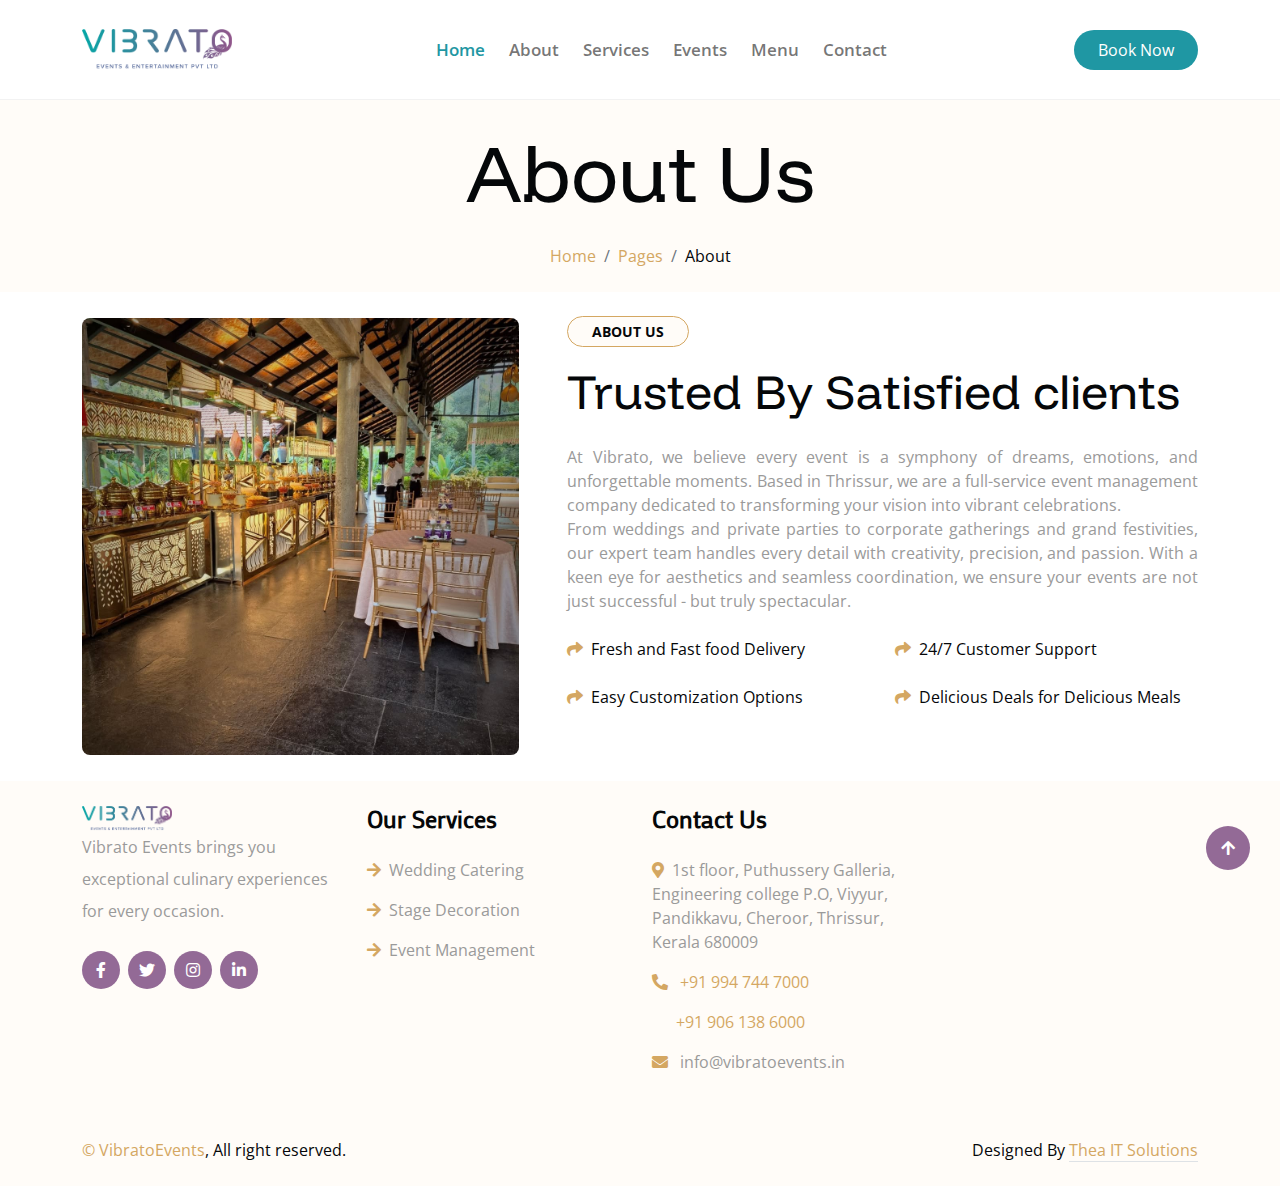
<file: about.html>
<!DOCTYPE html>
<html lang="en">

    <head>
        <meta charset="utf-8">
        <title>Vibrato Events</title>
        <meta content="width=device-width, initial-scale=1.0" name="viewport">
        <meta content="" name="keywords">
        <meta content="" name="description">

        <!-- Google Web Fonts -->
        <link rel="preconnect" href="https://fonts.googleapis.com">
        <link rel="preconnect" href="https://fonts.gstatic.com" crossorigin>
        <link href="https://fonts.googleapis.com/css2?family=Open+Sans:wght@400;600&family=Playball&display=swap" rel="stylesheet">

        <!-- Icon Font Stylesheet -->
        <link rel="stylesheet" href="https://use.fontawesome.com/releases/v5.15.4/css/all.css"/>
        <link href="https://cdn.jsdelivr.net/npm/bootstrap-icons@1.4.1/font/bootstrap-icons.css" rel="stylesheet">

        <!-- Libraries Stylesheet -->
        <link href="lib/animate/animate.min.css" rel="stylesheet">
        <link href="lib/lightbox/css/lightbox.min.css" rel="stylesheet">
        <link href="lib/owlcarousel/owl.carousel.min.css" rel="stylesheet">

        <!-- Customized Bootstrap Stylesheet -->
        <link href="css/bootstrap.min.css" rel="stylesheet">

        <!-- Template Stylesheet -->
        <link href="css/style.css" rel="stylesheet">
         <!-- 
    - favicon
  -->
  <link rel="shortcut icon" href="/img/32 x 23.png" type="image/svg+xml">
    </head>

    <body>

       <!-- Spinner Start -->
    <div
      id="spinner"
      class="show w-100 vh-100 bg-white position-fixed translate-middle top-50 start-50 d-flex align-items-center justify-content-center"
    >
      <div class="spinner-grow text-primary" role="status"></div>
    </div>
    <!-- Spinner End -->

    <!-- Navbar start -->
    <div class="container-fluid nav-bar">
      <div class="container">
        <nav class="navbar navbar-light navbar-expand-lg py-4">
          <a href="index.html" class="navbar-brand">
           <img src="/img/178 x 61_a.png" alt="logo" width="90">
          </a>
          <button
            class="navbar-toggler py-2 px-3"
            type="button"
            data-bs-toggle="collapse"
            data-bs-target="#navbarCollapse"
          >
            <span class="fa fa-bars text-primary"></span>
          </button>
          <div class="collapse navbar-collapse" id="navbarCollapse">
            <div class="navbar-nav mx-auto">
              <a href="index.html" class="nav-item nav-link active">Home</a>
              <a href="about.html" class="nav-item nav-link">About</a>
              <a href="service.html" class="nav-item nav-link">Services</a>
              <a href="event.html" class="nav-item nav-link">Events</a>
              <a href="menu.html" class="nav-item nav-link">Menu</a>
              <a href="contact.html" class="nav-item nav-link">Contact</a>
            </div>
         <a href="https://api.whatsapp.com/send?phone=919947447000&text=Enquiry"
              class="btns btn-primary py-2 px-4 d-none d-xl-inline-block rounded-pill"
              >Book Now</a
            >
          </div>
        </nav>
      </div>
    </div>
    <!-- Navbar End -->


        <!-- Hero Start -->
        <div class="container-fluid bg-light py-4 mt-0">
            <div class="container text-center animated bounceInDown">
                <h1 class="display-1 mb-4">About Us</h1>
                <ol class="breadcrumb justify-content-center mb-0 animated bounceInDown">
                    <li class="breadcrumb-item"><a href="#">Home</a></li>
                    <li class="breadcrumb-item"><a href="#">Pages</a></li>
                    <li class="breadcrumb-item text-dark" aria-current="page">About</li>
                </ol>
            </div>
        </div>
        <!-- Hero End -->


        <!-- About Satrt -->
        <div class="container-fluid py-4">
            <div class="container">
                <div class="row g-5 align-items-center">
                    <div class="col-lg-5 wow bounceInUp" data-wow-delay="0.1s">
                        <img src="/img/about_p1.jpg" class="img-fluid rounded" alt="">
                    </div>
                    <div class="col-lg-7 wow bounceInUp" data-wow-delay="0.3s">
                        <small class="d-inline-block fw-bold text-dark text-uppercase bg-light border border-primary rounded-pill px-4 py-1 mb-3">About Us</small>
                        <h1 class="display-5 mb-4">Trusted By Satisfied clients</h1>
                        <p class="mb-4" style="text-align: justify;">At Vibrato, we believe every event is a symphony of dreams, emotions, and unforgettable moments. Based in Thrissur, we are a full-service event management company dedicated to transforming your vision into vibrant celebrations. <br>
From weddings and private parties to corporate gatherings and grand festivities, our expert team handles every detail with creativity, precision, and passion. With a keen eye for aesthetics and seamless coordination, we ensure your events are not just successful - but truly spectacular.</p>
                        <div class="row g-4 text-dark mb-5">
                            <div class="col-sm-6">
                                <i class="fas fa-share text-primary me-2"></i>Fresh and Fast food Delivery
                            </div>
                            <div class="col-sm-6">
                                <i class="fas fa-share text-primary me-2"></i>24/7 Customer Support
                            </div>
                            <div class="col-sm-6">
                                <i class="fas fa-share text-primary me-2"></i>Easy Customization Options
                            </div>
                            <div class="col-sm-6">
                                <i class="fas fa-share text-primary me-2"></i>Delicious Deals for Delicious Meals
                            </div>
                        </div>
                    </div>
                </div>
            </div>
        </div>
        <!-- About End -->


        <!-- Fact Start-->
        <!-- <div class="container-fluid faqt py-6">
            <div class="container">
                <div class="row g-4 align-items-center">
                    <div class="col-lg-7">
                       <div class="row g-4">
                            <div class="col-sm-4 wow bounceInUp" data-wow-delay="0.3s">
                                <div class="faqt-item bg-primary rounded p-4 text-center">
                                    <i class="fas fa-users fa-4x mb-4 text-white"></i>
                                    <h1 class="display-4 fw-bold" data-toggle="counter-up">10</h1>
                                    <p class="text-dark text-uppercase fw-bold mb-0">Happy Customers</p>
                                </div>
                            </div>
                            <div class="col-sm-4 wow bounceInUp" data-wow-delay="0.7s">
                                <div class="faqt-item bg-primary rounded p-4 text-center">
                                    <i class="fas fa-check fa-4x mb-4 text-white"></i>
                                    <h1 class="display-4 fw-bold" data-toggle="counter-up">10</h1>
                                    <p class="text-dark text-uppercase fw-bold mb-0">Events Complete</p>
                                </div>
                            </div>
                        </div>
                    </div>
                    <div class="col-lg-5 wow bounceInUp" data-wow-delay="0.1s">
                        <video class="video" src="/img/vid.mp4" autoplay loop muted></video>
                    </div>
                </div>
            </div>
        </div> -->
        <!-- Fact End -->

       <!-- Footer Start -->
    <div
      class="container-fluid footer py-4 mb-0 bg-light wow bounceInUp"
      data-wow-delay="0.1s"
    >
      <div class="container">
        <div class="row">
          <div class="col-lg-3 col-md-6">
            <div class="footer-item">
              <img
                src="/img/178 x 61_a.png"
                alt="logo"
                width="90"
              />
              <p class="lh-lg mb-4">
                Vibrato Events brings you exceptional culinary experiences
                for every occasion.
              </p>
              <div class="footer-icon d-flex">
                <a
                  class="btn btn-primary btn-sm-square me-2 rounded-circle"
                  href="https://www.facebook.com/p/Vibrato-Events-100075687623543/"
                  ><i class="fab fa-facebook-f"></i
                ></a>
                <a
                  class="btn btn-primary btn-sm-square me-2 rounded-circle"
                  href=""
                  ><i class="fab fa-twitter"></i
                ></a>
                <a
                  href="https://www.instagram.com/Vibrato_Events_/"
                  class="btn btn-primary btn-sm-square me-2 rounded-circle"
                  ><i class="fab fa-instagram"></i
                ></a>
                <a href="#" class="btn btn-primary btn-sm-square rounded-circle"
                  ><i class="fab fa-linkedin-in"></i
                ></a>
              </div>
            </div>
          </div>
          <div class="col-lg-3 col-md-6">
            <div class="footer-item">
              <h4 class="mb-4">Our Services</h4>
              <div class="d-flex flex-column align-items-start">
                <a class="text-body mb-3" href="#events"
                  ><i class="fa fa-arrow-right text-primary me-2"></i>Wedding
                  Catering</a
                >
                <a class="text-body mb-3" href="#events"
                  ><i class="fa fa-arrow-right text-primary me-2"></i>Stage
                  Decoration</a
                >
                <a class="text-body mb-3" href="#events"
                  ><i class="fa fa-arrow-right text-primary me-2"></i>Event
                  Management</a
                >
              </div>
            </div>
          </div>
          <div class="col-lg-3 col-md-6">
            <div class="footer-item">
              <h4 class="mb-4">Contact Us</h4>
              <div class="d-flex flex-column align-items-start">
                <p>
                  <i class="fa fa-map-marker-alt text-primary me-2"></i>1st floor, Puthussery Galleria, Engineering college P.O, Viyyur, Pandikkavu, Cheroor, Thrissur, Kerala 680009
                </p>
                <a href="tel:+919947447000">
                  <p>
                    <i class="fa fa-phone-alt text-primary me-2"></i> +91 994 744 7000
                  </p>
                </a>
                <a href="tel:+919061386000"
                  ><p class="ms-4">+91 906 138 6000</p></a
                >
                <p>
                  <i class="fas fa-envelope text-primary me-2"></i>
                  info@vibratoevents.in
                </p>
              </div>
            </div>
          </div>
        </div>
      </div>
    </div>
    <!-- Footer End -->

    <!-- Copyright Start -->
    <div class="container-fluid copyright bg-light py-4">
      <div class="container">
        <div class="row">
          <div class="col-md-6 text-center text-md-start mb-3 mb-md-0">
            <span class="text-dark"
              ><a href="#">© VibratoEvents</a>, All right reserved.</span
            >
          </div>
          <div class="col-md-6 my-auto text-center text-md-end text-dark">
            Designed By
            <a class="border-bottom" href="https://theaitsolutions.net"
              >Thea IT Solutions</a
            >
          </div>
        </div>
      </div>
    </div>
    <!-- Copyright End -->


        <!-- Back to Top -->
        <a href="#" class="btn btn-md-square btn-primary rounded-circle back-to-top"><i class="fa fa-arrow-up"></i></a>   

        
        <!-- JavaScript Libraries -->
        <script src="https://ajax.googleapis.com/ajax/libs/jquery/1.12.4/jquery.min.js"></script>
        <script src="https://cdn.jsdelivr.net/npm/bootstrap@5.0.0/dist/js/bootstrap.bundle.min.js"></script>
        <script src="lib/wow/wow.min.js"></script>
        <script src="lib/easing/easing.min.js"></script>
        <script src="lib/waypoints/waypoints.min.js"></script>
        <script src="lib/counterup/counterup.min.js"></script>
        <script src="lib/lightbox/js/lightbox.min.js"></script>
        <script src="lib/owlcarousel/owl.carousel.min.js"></script>

        <!-- Template Javascript -->
        <script src="js/main.js"></script>
    </body>
</html>
</file>
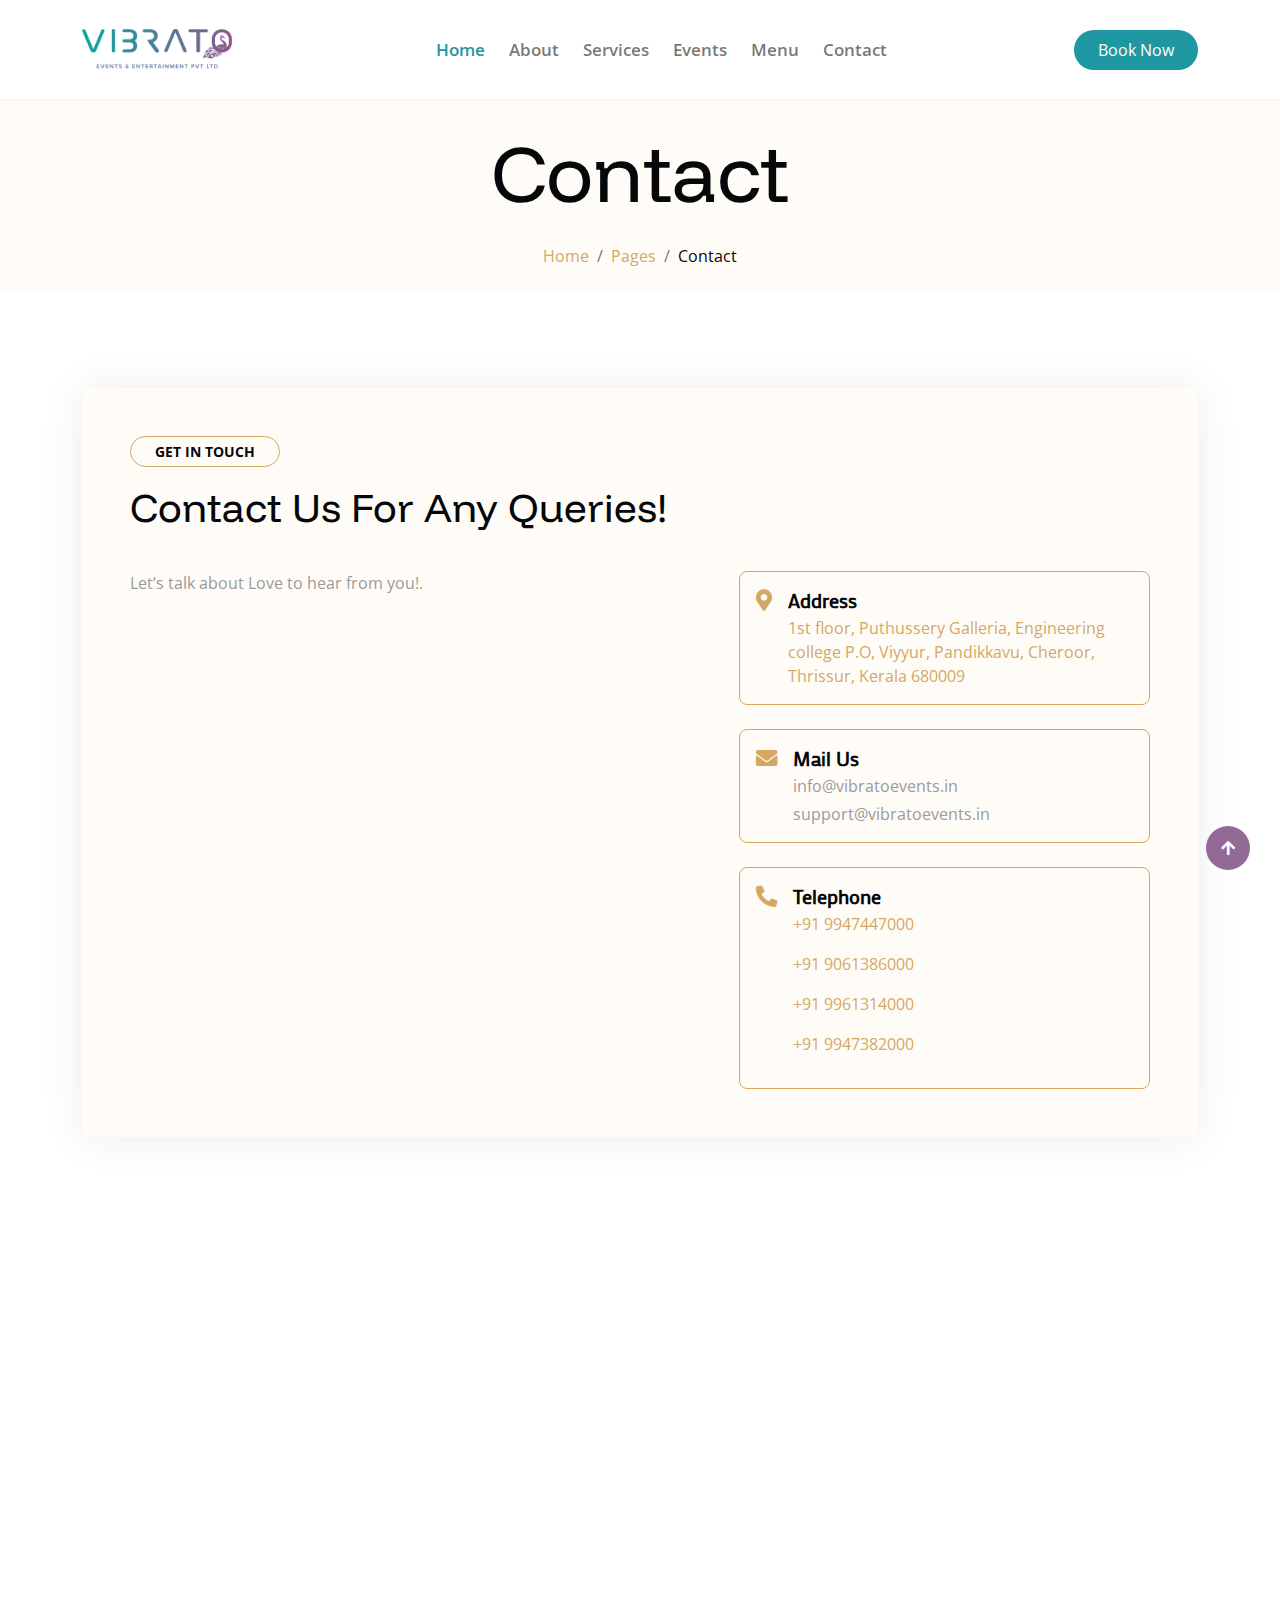
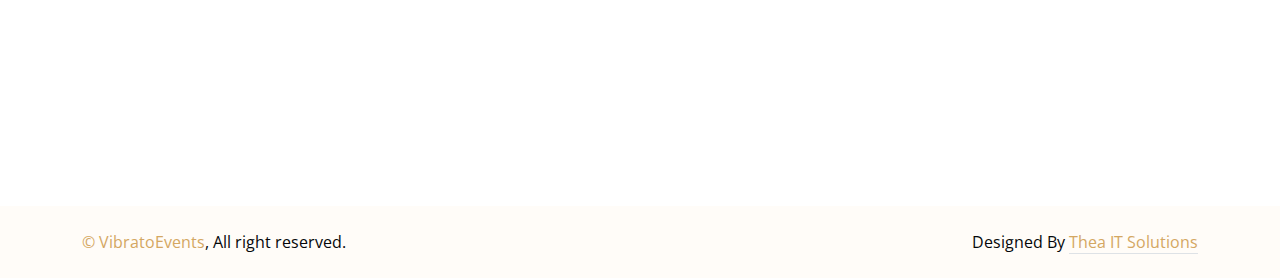
<file: contact.html>
<!DOCTYPE html>
<html lang="en">
  <head>
    <meta charset="utf-8" />
    <title>Vibrato Events</title>
    <meta content="width=device-width, initial-scale=1.0" name="viewport" />
    <meta content="" name="keywords" />
    <meta content="" name="description" />

    <!-- Google Web Fonts -->
    <link rel="preconnect" href="https://fonts.googleapis.com" />
    <link rel="preconnect" href="https://fonts.gstatic.com" crossorigin />
    <link
      href="https://fonts.googleapis.com/css2?family=Open+Sans:wght@400;600&family=Playball&display=swap"
      rel="stylesheet"
    />

     <!-- 
    - favicon
  -->
  <link rel="shortcut icon" href="/img/32 x 23.png" type="image/svg+xml">

    <!-- Icon Font Stylesheet -->
    <link
      rel="stylesheet"
      href="https://use.fontawesome.com/releases/v5.15.4/css/all.css"
    />
    <link
      href="https://cdn.jsdelivr.net/npm/bootstrap-icons@1.4.1/font/bootstrap-icons.css"
      rel="stylesheet"
    />

    <!-- Libraries Stylesheet -->
    <link href="lib/animate/animate.min.css" rel="stylesheet" />
    <link href="lib/lightbox/css/lightbox.min.css" rel="stylesheet" />
    <link href="lib/owlcarousel/owl.carousel.min.css" rel="stylesheet" />

    <!-- Customized Bootstrap Stylesheet -->
    <link href="css/bootstrap.min.css" rel="stylesheet" />

    <!-- Template Stylesheet -->
    <link href="css/style.css" rel="stylesheet" />
  </head>

  <body>
    <!-- Spinner Start -->
    <div
      id="spinner"
      class="show w-100 vh-100 bg-white position-fixed translate-middle top-50 start-50 d-flex align-items-center justify-content-center"
    >
      <div class="spinner-grow text-primary" role="status"></div>
    </div>
    <!-- Spinner End -->

    <!-- Navbar start -->
    <div class="container-fluid nav-bar">
      <div class="container">
        <nav class="navbar navbar-light navbar-expand-lg py-4">
          <a href="index.html" class="navbar-brand">
            <img
              src="/img/178 x 61_a.png"
              alt="logo"
              width="90"
            />
          </a>
          <button
            class="navbar-toggler py-2 px-3"
            type="button"
            data-bs-toggle="collapse"
            data-bs-target="#navbarCollapse"
          >
            <span class="fa fa-bars text-primary"></span>
          </button>
          <div class="collapse navbar-collapse" id="navbarCollapse">
            <div class="navbar-nav mx-auto">
              <a href="index.html" class="nav-item nav-link active">Home</a>
              <a href="/about.html" class="nav-item nav-link">About</a>
              <a href="service.html" class="nav-item nav-link">Services</a>
              <a href="event.html" class="nav-item nav-link">Events</a>
              <a href="menu.html" class="nav-item nav-link">Menu</a>
              <a href="/contact.html" class="nav-item nav-link">Contact</a>
            </div>
            <a
              href="https://api.whatsapp.com/send?phone=919947447000&text=Enquiry"
              class="btns btn-primary py-2 px-4 d-none d-xl-inline-block rounded-pill"
              >Book Now</a
            >
          </div>
        </nav>
      </div>
    </div>
    <!-- Navbar End -->

    <!-- Hero Start -->
    <div class="container-fluid bg-light py-4 mt-0">
      <div class="container text-center animated bounceInDown">
        <h1 class="display-1 mb-4">Contact</h1>
        <ol
          class="breadcrumb justify-content-center mb-0 animated bounceInDown"
        >
          <li class="breadcrumb-item"><a href="#">Home</a></li>
          <li class="breadcrumb-item"><a href="#">Pages</a></li>
          <li class="breadcrumb-item text-dark" aria-current="page">Contact</li>
        </ol>
      </div>
    </div>
    <!-- Hero End -->

    <!-- Contact Start -->
    <div
      class="container-fluid contact py-6 wow bounceInUp"
      data-wow-delay="0.1s"
    >
      <div class="container">
  <div class="p-4 p-md-5 bg-light rounded contact-form">
    <div class="row g-4">
      <div class="col-12">
        <small
          class="d-inline-block fw-bold text-dark text-uppercase bg-light border border-primary rounded-pill px-4 py-1 mb-3"
        >
          Get in touch
        </small>
        <h1 class="display-6 display-md-5 mb-3">Contact Us For Any Queries!</h1>
      </div>

      <div class="col-12 col-md-6 col-lg-7">
        <p class="mb-4">Let’s talk about Love to hear from you!.</p>
        <!-- Responsive Google Map -->
        <div class="ratio ratio-4x3 rounded" style="overflow: hidden;">
         <iframe src="https://www.google.com/maps/embed?pb=!1m18!1m12!1m3!1d245.1501740051127!2d76.22672019629233!3d10.54762034117545!2m3!1f0!2f0!3f0!3m2!1i1024!2i768!4f13.1!3m3!1m2!1s0x3ba7efdb345588a7%3A0x483f8d4d7fcdcaef!2sVibrato%20Events%20%26%20Entertainment%20Pvt%20Ltd!5e0!3m2!1sen!2sin!4v1749901309138!5m2!1sen!2sin" width="600" height="450" style="border:0;" allowfullscreen="" loading="lazy" referrerpolicy="no-referrer-when-downgrade"></iframe>
        </div>
      </div>

      <div class="col-12 col-md-6 col-lg-5">
        <div class="mb-4 d-flex align-items-start border border-primary p-3 rounded">
          <i class="fas fa-map-marker-alt fa-lg text-primary me-3 mt-1"></i>
         <a href="https://maps.app.goo.gl/d5wXC1Aisn6N81wL8">
            <div>
              <h5 class="mb-1">Address</h5>
              <p class="mb-0">1st floor, Puthussery Galleria, Engineering college P.O, Viyyur, Pandikkavu, Cheroor, Thrissur, Kerala 680009</p>
            </div>
         </a>
        </div>
        <div class="mb-4 d-flex align-items-start border border-primary p-3 rounded">
          <i class="fas fa-envelope fa-lg text-primary me-3 mt-1"></i>
          <div>
            <h5 class="mb-1">Mail Us</h5>
            <p class="mb-1">info@vibratoevents.in</p>
            <p class="mb-0">support@vibratoevents.in</p>
          </div>
        </div>
        <div class="d-flex align-items-start border border-primary p-3 rounded">
          <i class="fa fa-phone-alt fa-lg text-primary me-3 mt-1"></i>
          <a href="tel:+919947447000">
            <div>
              <h5 class="mb-1">Telephone</h5>
              <a href="tel:+919947447000"><p>+91 9947447000</p></a>
              <a href="tel:+919061386000"><p>+91 9061386000</p></a>
              <a href="tel:+919961314000"><p>+91 9961314000</p></a>
              <a href="tel:+919947382000"><p>+91 9947382000</p></a>
            </div>
          </a>
        </div>
      </div>
    </div>
  </div>
</div>

    </div>
    <!-- Contact End -->

    <!-- Footer Start -->
    <div
      class="container-fluid footer py-6 my-6 mb-0 bg-light wow bounceInUp"
      data-wow-delay="0.1s"
    >
      <div class="container">
        <div class="row">
          <div class="col-lg-3 col-md-6">
            <div class="footer-item">
              <img
                src="/img/178 x 61_a.png"
                alt="logo"
                width="90"
              />
              <p class="lh-lg mb-4">
                Vibrato Events brings you exceptional culinary experiences
                for every occasion.
              </p>
              <div class="footer-icon d-flex">
                <a
                  class="btn btn-primary btn-sm-square me-2 rounded-circle"
                  href="https://www.facebook.com/p/Vibrato-Events-100075687623543/"
                  ><i class="fab fa-facebook-f"></i
                ></a>
                <a
                  class="btn btn-primary btn-sm-square me-2 rounded-circle"
                  href=""
                  ><i class="fab fa-twitter"></i
                ></a>
                 <a
                  href="https://www.instagram.com/Vibrato_Events_/"
                  class="btn btn-primary btn-sm-square me-2 rounded-circle"
                  ><i class="fab fa-instagram"></i
                ></a>
                <a href="#" class="btn btn-primary btn-sm-square rounded-circle"
                  ><i class="fab fa-linkedin-in"></i
                ></a>
              </div>
            </div>
          </div>
          <div class="col-lg-3 col-md-6">
            <div class="footer-item">
              <h4 class="mb-4">Our Services</h4>
              <div class="d-flex flex-column align-items-start">
                <a class="text-body mb-3" href=""
                  ><i class="fa fa-arrow-right text-primary me-2"></i>Wedding Events</a
                >
                <a class="text-body mb-3" href=""
                  ><i class="fa fa-arrow-right text-primary me-2"></i
                  >Stage Decoration</a
                >
                <a class="text-body mb-3" href=""
                  ><i class="fa fa-arrow-right text-primary me-2"></i>Business Events</a
                >
              </div>
            </div>
          </div>
          <div class="col-lg-3 col-md-6">
            <div class="footer-item">
              <h4 class="mb-4">Contact Us</h4>
              <div class="d-flex flex-column align-items-start">
                <p>
                  <i class="fa fa-map-marker-alt text-primary me-2"></i>1st floor, Puthussery Galleria, Engineering college P.O, Viyyur, Pandikkavu, Cheroor, Thrissur, Kerala 680009
                </p>
                 <a href="tel:+919947447000">
                  <p>
                    <i class="fa fa-phone-alt text-primary me-2"></i> +91 994 744 7000
                  </p>
                </a>
               <a href="tel:+919061386000"><p class="ms-4">+91 906 138 6000</p></a>
                <p>
                  <i class="fas fa-envelope text-primary me-2"></i>
                  info@vibratoevents.in
                </p>
              </div>
            </div>
          </div>
        </div>
      </div>
    </div>
    <!-- Footer End -->

    <!-- Copyright Start -->
    <div class="container-fluid copyright bg-light py-4">
      <div class="container">
        <div class="row">
          <div class="col-md-6 text-center text-md-start mb-3 mb-md-0">
            <span class="text-dark"
              ><a href="#">© VibratoEvents</a>, All right reserved.</span
            >
          </div>
          <div class="col-md-6 my-auto text-center text-md-end text-dark">
            Designed By
            <a class="border-bottom" href="https://theaitsolutions.net"
              >Thea IT Solutions</a
            >
          </div>
        </div>
      </div>
    </div>
    <!-- Copyright End -->

    <!-- Back to Top -->
    <a href="#" class="btn btn-md-square btn-primary rounded-circle back-to-top"
      ><i class="fa fa-arrow-up"></i
    ></a>

    <!-- JavaScript Libraries -->
    <script src="https://ajax.googleapis.com/ajax/libs/jquery/1.12.4/jquery.min.js"></script>
    <script src="https://cdn.jsdelivr.net/npm/bootstrap@5.0.0/dist/js/bootstrap.bundle.min.js"></script>
    <script src="lib/wow/wow.min.js"></script>
    <script src="lib/easing/easing.min.js"></script>
    <script src="lib/waypoints/waypoints.min.js"></script>
    <script src="lib/counterup/counterup.min.js"></script>
    <script src="lib/lightbox/js/lightbox.min.js"></script>
    <script src="lib/owlcarousel/owl.carousel.min.js"></script>

    <!-- Template Javascript -->
    <script src="js/main.js"></script>
  </body>
</html>
</file>
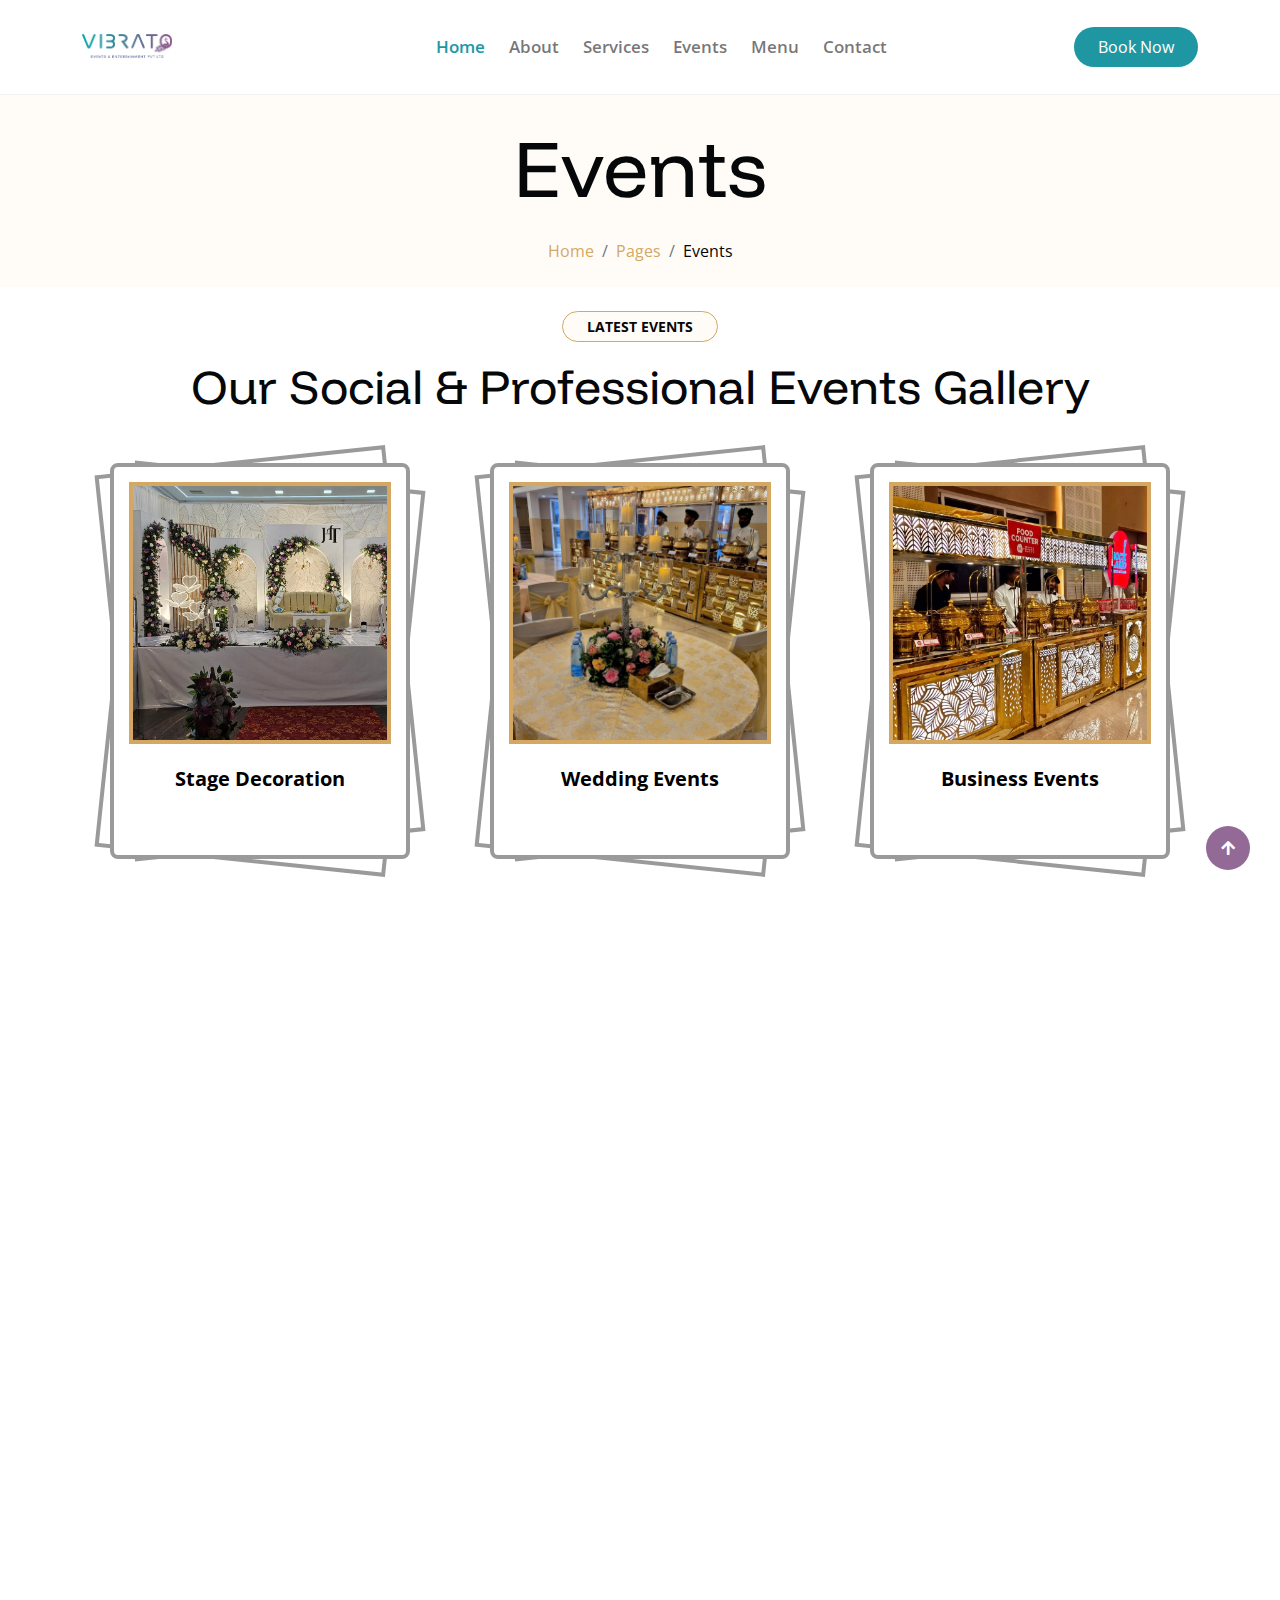
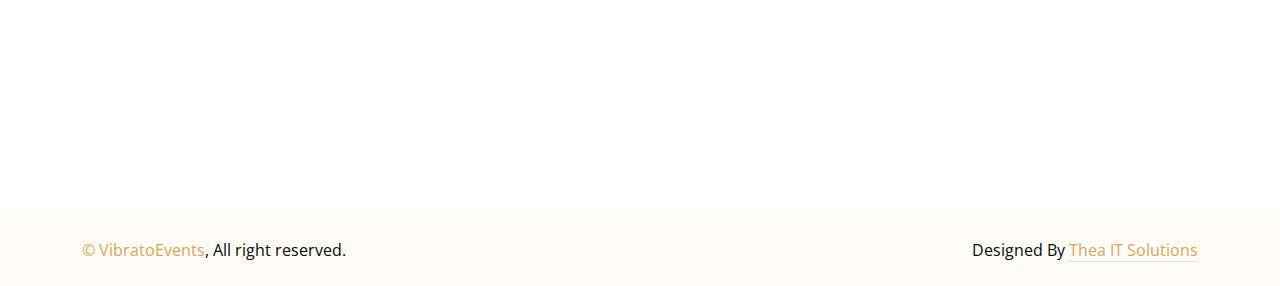
<file: event.html>
<!DOCTYPE html>
<html lang="en">
  <head>
    <meta charset="utf-8" />
    <title>Vibrato Event Management</title>
    <meta content="width=device-width, initial-scale=1.0" name="viewport" />
    <meta content="" name="keywords" />
    <meta content="" name="description" />

    <!-- Google Web Fonts -->
    <link rel="preconnect" href="https://fonts.googleapis.com" />
    <link rel="preconnect" href="https://fonts.gstatic.com" crossorigin />
    <link
      href="https://fonts.googleapis.com/css2?family=Open+Sans:wght@400;600&family=Playball&display=swap"
      rel="stylesheet"
    />

    <!-- Icon Font Stylesheet -->
    <link
      rel="stylesheet"
      href="https://use.fontawesome.com/releases/v5.15.4/css/all.css"
    />
    <link
      href="https://cdn.jsdelivr.net/npm/bootstrap-icons@1.4.1/font/bootstrap-icons.css"
      rel="stylesheet"
    />

    <!-- Libraries Stylesheet -->
    <link href="lib/animate/animate.min.css" rel="stylesheet" />
    <link href="lib/lightbox/css/lightbox.min.css" rel="stylesheet" />
    <link href="lib/owlcarousel/owl.carousel.min.css" rel="stylesheet" />

    <!-- Customized Bootstrap Stylesheet -->
    <link href="css/bootstrap.min.css" rel="stylesheet" />
    <!-- 
    - favicon
  -->
    <link
      rel="shortcut icon"
      href="/img/Vibrato logo.svg"
      type="image/svg+xml"
    />
    <!-- Template Stylesheet -->
    <link href="css/style.css" rel="stylesheet" />
  </head>
  <style>
    img {
      display: block;
      max-width: 60%;
    }

    .stack {
      margin-bottom: 100px;
      width: 55%;
      max-width: 300px;
      transition: 0.25s ease;
      &:hover {
        transform: rotate(5deg);
        .card:before {
          transform: translatey(-2%) rotate(-4deg);
        }
        .card:after {
          transform: translatey(2%) rotate(4deg);
        }
      }
    }

    .card {
      aspect-ratio: 3 / 2;
      border: 4px solid;
      background-color: #fff;
      position: relative;
      transition: 0.15s ease;
      cursor: pointer;
      padding: 5% 5% 15% 5%;
      &:before,
      &:after {
        content: "";
        display: block;
        position: absolute;
        height: 100%;
        width: 100%;
        border: 4px solid;
        background-color: #fff;
        transform-origin: center center;
        z-index: -1;
        transition: 0.15s ease;
        top: 0;
        left: 0;
      }

      &:before {
        transform: translatey(-2%) rotate(-6deg);
      }

      &:after {
        transform: translatey(2%) rotate(6deg);
      }
    }
    .image {
      width: 100%;
      border: 4px solid;
      aspect-ratio: 1 / 1;
      position: relative;
    }
    #img1{
      background-image: url(/img/stageImg.jpg);
      background-size: cover;
    }
    #img2{
      background-image: url(/img/catering/catering1.jpg);
      background-size: cover;
    }
    #img3{
      background-image: url(/img/events/event3.jpg);
      background-size: cover;
    }

    .browser-warning {
      margin-bottom: 4rem;
    }

    @supports (aspect-ratio: 1 / 1) {
      .browser-warning {
        display: none;
      }
    }
    .txt{
      font-size: 20px;
      padding-top: 20px;
      font-weight: bold;
      color: black;
    }
    .content {
      display: flex;
      flex-wrap: wrap;
      justify-content: center;
      gap:5rem;
    }
  </style>
  <body>
    <!-- Spinner Start -->
    <div
      id="spinner"
      class="show w-100 vh-100 bg-white position-fixed translate-middle top-50 start-50 d-flex align-items-center justify-content-center"
    >
      <div class="spinner-grow text-primary" role="status"></div>
    </div>
    <!-- Spinner End -->

    <!-- Navbar start -->
    <div class="container-fluid nav-bar">
      <div class="container">
        <nav class="navbar navbar-light navbar-expand-lg py-4">
          <a href="index.html" class="navbar-brand">
            <img
              src="/img/178 x 61_a.png"
              alt="logo"
              width="90"
            />
          </a>
          <button
            class="navbar-toggler py-2 px-3"
            type="button"
            data-bs-toggle="collapse"
            data-bs-target="#navbarCollapse"
          >
            <span class="fa fa-bars text-primary"></span>
          </button>
          <div class="collapse navbar-collapse" id="navbarCollapse">
            <div class="navbar-nav mx-auto">
              <a href="index.html" class="nav-item nav-link active">Home</a>
              <a href="/about.html" class="nav-item nav-link">About</a>
              <a href="service.html" class="nav-item nav-link">Services</a>
              <a href="event.html" class="nav-item nav-link">Events</a>
              <a href="menu.html" class="nav-item nav-link">Menu</a>
              <a href="/contact.html" class="nav-item nav-link">Contact</a>
            </div>
            <a
              href="https://api.whatsapp.com/send?phone=919947447000&text=Enquiry"
              class="btns btn-primary py-2 px-4 d-none d-xl-inline-block rounded-pill"
              >Book Now</a
            >
          </div>
        </nav>
      </div>
    </div>
    <!-- Navbar End -->

    <!-- Hero Start -->
    <div class="container-fluid bg-light py-4 mt-0">
      <div class="container text-center animated bounceInDown">
        <h1 class="display-1 mb-4">Events</h1>
        <ol
          class="breadcrumb justify-content-center mb-0 animated bounceInDown"
        >
          <li class="breadcrumb-item"><a href="#">Home</a></li>
          <li class="breadcrumb-item"><a href="#">Pages</a></li>
          <li class="breadcrumb-item text-dark" aria-current="page">Events</li>
        </ol>
      </div>
    </div>
    <!-- Hero End -->

    <!-- Events Start -->
   <div class="container-fluid event py-4" id="events">
      <div class="container">
        <div class="text-center wow bounceInUp" data-wow-delay="0.1s">
          <small
            class="d-inline-block fw-bold text-dark text-uppercase bg-light border border-primary rounded-pill px-4 py-1 mb-3"
            >Latest Events</small
          >
          <h1 class="display-5 mb-5">
            Our Social & Professional Events Gallery
          </h1>
        </div>

      <div class="content">
        <div class="stack">
          <p class="browser-warning">
            If this looks wonky to you it's because this browser doesn't support
            the CSS property 'aspect-ratio'.
          </p>
          <div class="card">
            <a href="/stagedecoration.html"><div class="image" id="img1"></div></a>
            <div class="txt text-center"><p>Stage Decoration</p></div>
          </div>
        </div>

        <div class="stack">
          <p class="browser-warning">
            If this looks wonky to you it's because this browser doesn't support
            the CSS property 'aspect-ratio'.
          </p>
          <div class="card">
            <a href="/catering.html"><div class="image" id="img2"></div></a>
            <div class="txt text-center"><p>Wedding Events</p></div>
          </div>
        </div>

        <div class="stack">
          <p class="browser-warning">
            If this looks wonky to you it's because this browser doesn't support
            the CSS property 'aspect-ratio'.
          </p>
          <div class="card">
            <a href="/eventmanagement.html"><div class="image" id="img3"></div></a>
           <div class="txt text-center"><p>Business Events</p></div>
          </div>
        </div>
      </div>
    </div>
  </div>
    <!-- Events End -->

    <!-- Book Us Start -->
        <div class="container-fluid contact py-6 wow bounceInUp" data-wow-delay="0.1s">
            <div class="container">
                <div class="row g-0">
                    <div class="col-1">
                        <img src="img/background-site.jpg" class="img-fluid h-100 w-100 rounded-start" style="object-fit: cover; opacity: 0.7;" alt="">
                    </div>
                    <div class="col-10">
                        <div class="border-bottom border-top border-primary bg-light py-5 px-4">
                            <div class="text-center">
                                <small class="d-inline-block fw-bold text-dark text-uppercase bg-light border border-primary rounded-pill px-4 py-1 mb-3">Book Us</small>
                                <h1 class="display-5 mb-5">Customised Event Booking</h1>
                            </div>
                            <div class="row g-4 form">
                                <div class="col-12 text-center">
                                    <a href="/customisedevent.html"><button type="submit" class="btns btn-primary px-5 py-3 rounded-pill">BOOK NOW</button></a>
                                </div>
                            </div>
                        </div>
                    </div>
                    <div class="col-1">
                        <img src="img/background-site.jpg" class="img-fluid h-100 w-100 rounded-end" style="object-fit: cover; opacity: 0.7;" alt="">
                    </div>
                </div>
            </div>
        </div>
        <!-- Book Us End -->

    <!-- Footer Start -->
    <div
      class="container-fluid footer py-4 mb-0 bg-light wow bounceInUp"
      data-wow-delay="0.1s"
    >
      <div class="container">
        <div class="row">
          <div class="col-lg-3 col-md-6">
            <div class="footer-item">
              <img
                src="/img/178 x 61_a.png"
                alt="logo"
                width="90"
              />
              <p class="lh-lg mb-4">
                Vibrato Events brings you exceptional culinary experiences
                for every occasion.
              </p>
              <div class="footer-icon d-flex">
                <a
                  class="btn btn-primary btn-sm-square me-2 rounded-circle"
                  href="https://www.facebook.com/p/Vibrato-Events-100075687623543/"
                  ><i class="fab fa-facebook-f"></i
                ></a>
                <a
                  class="btn btn-primary btn-sm-square me-2 rounded-circle"
                  href=""
                  ><i class="fab fa-twitter"></i
                ></a>
                <a
                  href="https://www.instagram.com/Vibrato_Events_/"
                  class="btn btn-primary btn-sm-square me-2 rounded-circle"
                  ><i class="fab fa-instagram"></i
                ></a>
                <a href="#" class="btn btn-primary btn-sm-square rounded-circle"
                  ><i class="fab fa-linkedin-in"></i
                ></a>
              </div>
            </div>
          </div>
          <div class="col-lg-3 col-md-6">
            <div class="footer-item">
              <h4 class="mb-4">Our Services</h4>
              <div class="d-flex flex-column align-items-start">
                <a class="text-body mb-3" href="#events"
                  ><i class="fa fa-arrow-right text-primary me-2"></i>Wedding
                  Catering</a
                >
                <a class="text-body mb-3" href="#events"
                  ><i class="fa fa-arrow-right text-primary me-2"></i>Stage
                  Decoration</a
                >
                <a class="text-body mb-3" href="#events"
                  ><i class="fa fa-arrow-right text-primary me-2"></i>Event
                  Management</a
                >
              </div>
            </div>
          </div>
          <div class="col-lg-3 col-md-6">
            <div class="footer-item">
              <h4 class="mb-4">Contact Us</h4>
              <div class="d-flex flex-column align-items-start">
                <p>
                  <i class="fa fa-map-marker-alt text-primary me-2"></i>1st floor, Puthussery Galleria, Engineering college P.O, Viyyur, Pandikkavu, Cheroor, Thrissur, Kerala 680009
                </p>
                <a href="tel:+919947447000">
                  <p>
                    <i class="fa fa-phone-alt text-primary me-2"></i> +91 9387
                    07 07 07
                  </p>
                </a>
                <a href="tel:+919061386000"
                  ><p class="ms-4">+91 906 138 6000</p></a
                >
                <p>
                  <i class="fas fa-envelope text-primary me-2"></i>
                  info@vibratoevents.in
                </p>
              </div>
            </div>
          </div>
        </div>
      </div>
    </div>
    <!-- Footer End -->

    <!-- Copyright Start -->
    <div class="container-fluid copyright bg-light py-4">
      <div class="container">
        <div class="row">
          <div class="col-md-6 text-center text-md-start mb-3 mb-md-0">
            <span class="text-dark"
              ><a href="#">© VibratoEvents</a>, All right reserved.</span
            >
          </div>
          <div class="col-md-6 my-auto text-center text-md-end text-dark">
            Designed By
            <a class="border-bottom" href="https://theaitsolutions.net"
              >Thea IT Solutions</a
            >
          </div>
        </div>
      </div>
    </div>
    <!-- Copyright End -->

    <!-- Back to Top -->
    <a href="#" class="btn btn-md-square btn-primary rounded-circle back-to-top"
      ><i class="fa fa-arrow-up"></i
    ></a>

    <!-- JavaScript Libraries -->
    <script src="https://ajax.googleapis.com/ajax/libs/jquery/1.12.4/jquery.min.js"></script>
    <script src="https://cdn.jsdelivr.net/npm/bootstrap@5.0.0/dist/js/bootstrap.bundle.min.js"></script>
    <script src="lib/wow/wow.min.js"></script>
    <script src="lib/easing/easing.min.js"></script>
    <script src="lib/waypoints/waypoints.min.js"></script>
    <script src="lib/counterup/counterup.min.js"></script>
    <script src="lib/lightbox/js/lightbox.min.js"></script>
    <script src="lib/owlcarousel/owl.carousel.min.js"></script>

    <!-- Template Javascript -->
    <script src="js/main.js"></script>
  </body>
</html>
</file>
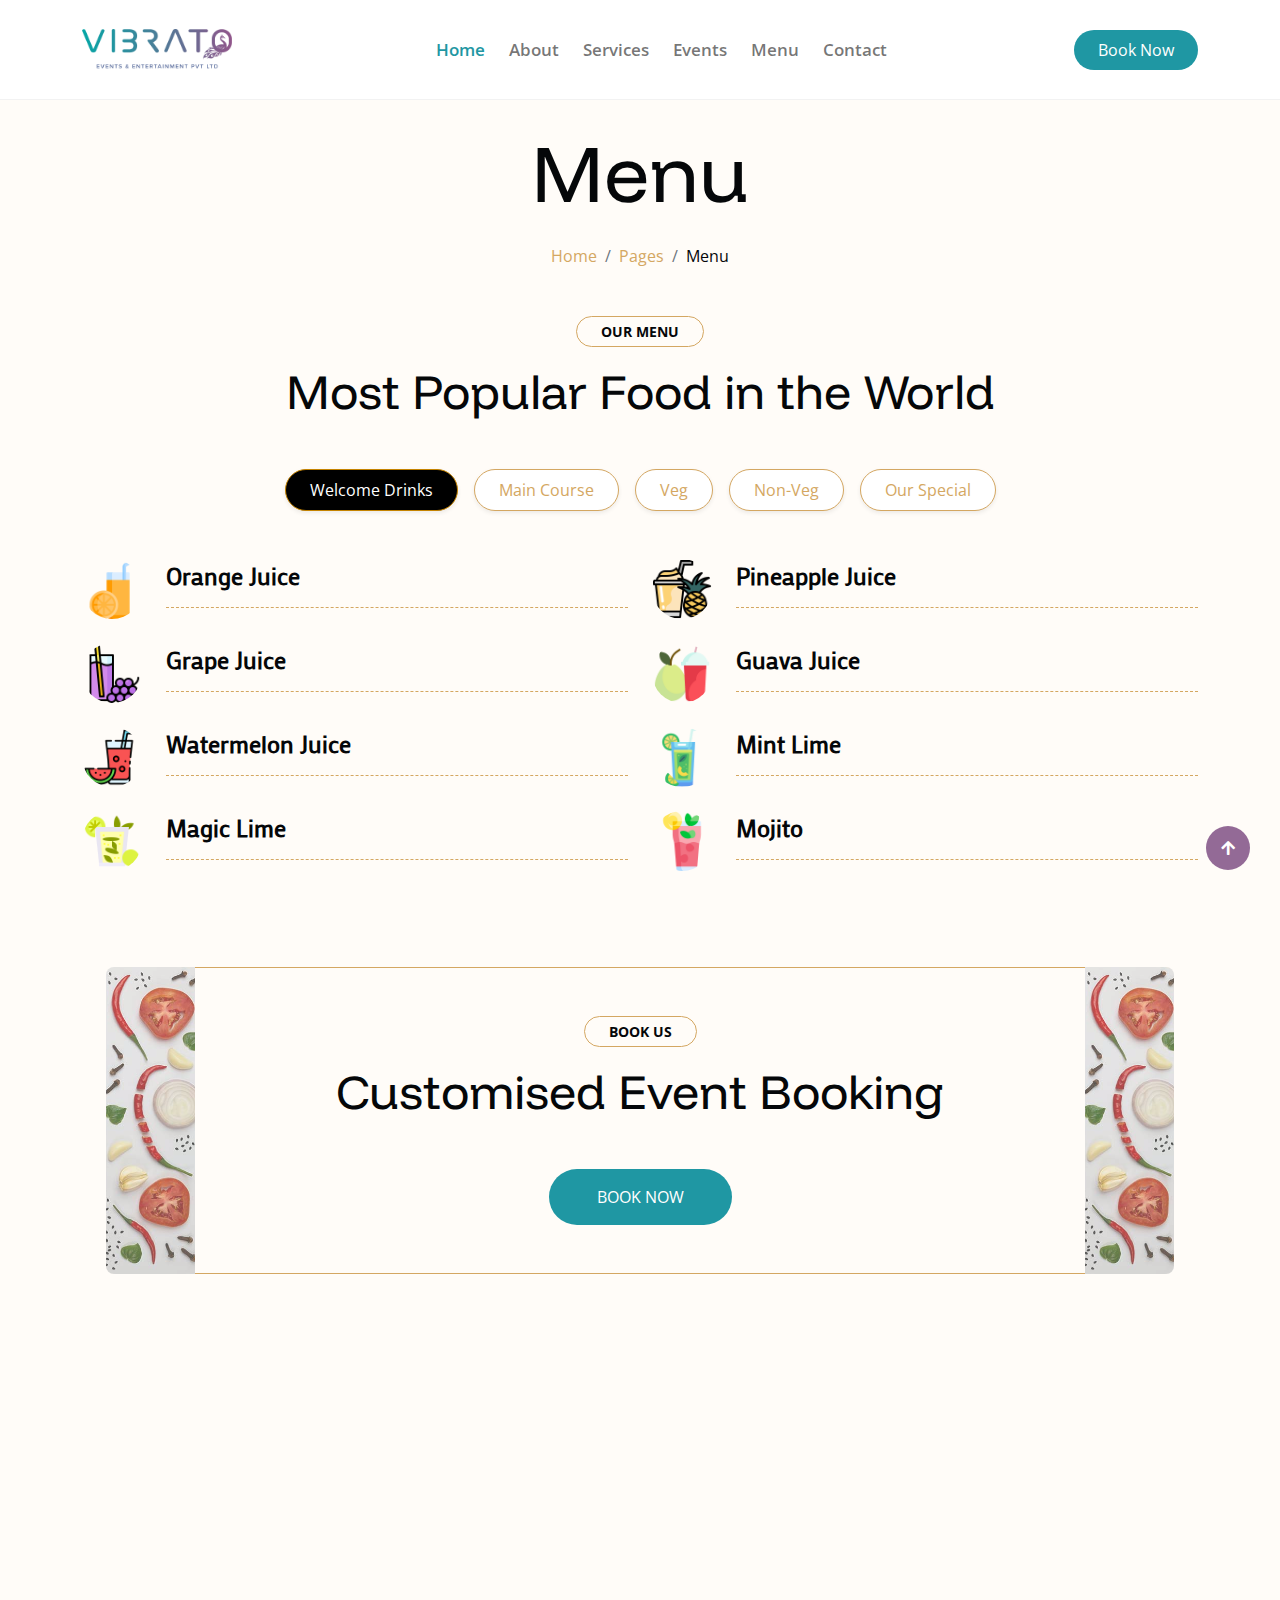
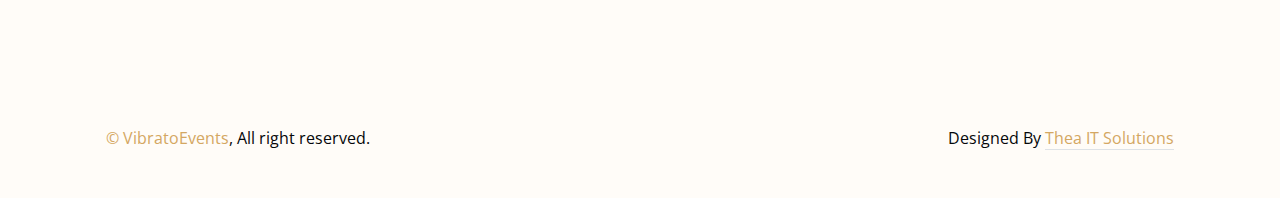
<file: menu.html>
<!DOCTYPE html>
<html lang="en">
  <head>
    <meta charset="utf-8" />
    <title>Vibrato Events</title>
    <meta content="width=device-width, initial-scale=1.0" name="viewport" />
    <meta content="" name="keywords" />
    <meta content="" name="description" />

    <!-- Google Web Fonts -->
    <link rel="preconnect" href="https://fonts.googleapis.com" />
    <link rel="preconnect" href="https://fonts.gstatic.com" crossorigin />
    <link
      href="https://fonts.googleapis.com/css2?family=Open+Sans:wght@400;600&family=Playball&display=swap"
      rel="stylesheet"
    />
   <!-- 
    - favicon
  -->
  <link rel="shortcut icon" href="/img/32 x 23.png" type="image/svg+xml">
    <!-- Icon Font Stylesheet -->
    <link
      rel="stylesheet"
      href="https://use.fontawesome.com/releases/v5.15.4/css/all.css"
    />
    <link
      href="https://cdn.jsdelivr.net/npm/bootstrap-icons@1.4.1/font/bootstrap-icons.css"
      rel="stylesheet"
    />

    <!-- Libraries Stylesheet -->
    <link href="lib/animate/animate.min.css" rel="stylesheet" />
    <link href="lib/lightbox/css/lightbox.min.css" rel="stylesheet" />
    <link href="lib/owlcarousel/owl.carousel.min.css" rel="stylesheet" />

    <!-- Customized Bootstrap Stylesheet -->
    <link href="css/bootstrap.min.css" rel="stylesheet" />

    <!-- Template Stylesheet -->
    <link href="css/style.css" rel="stylesheet" />
  </head>
<style>
  .nav-linkk {
    transition: all 0.3s ease;
  }

  .nav-linkk:hover {
    background-color: #0d6efd;
    color: rgb(0, 0, 0) !important;
    border-color: #ffa600;
  }

  .nav-linkk.active {
    background-color: #000000 !important;
    color: white !important;
    border-color: #c58300 !important;
  }
  h5{
    color: grey;
  }
    .menu-section {
    background: #fff8f3;
  }
  .img{
    margin-top: 50px;
    width: 300px;
  }
  .img-modal {
  display: none;
  position: fixed;
  z-index: 1050;
  padding-top: 60px;
  left: 0;
  top: 0;
  width: 100%;
  height: 100%;
  overflow: auto;
  background-color: rgba(0, 0, 0, 0.85);
}

.img-modal .modal-content {
  margin: auto;
  display: block;
  max-width: 500px;
  max-height: 80vh;
  border-radius: 10px;
}

.img-modal .close {
  position: absolute;
  top: 20px;
  right: 35px;
  color: #fff;
  font-size: 40px;
  font-weight: bold;
  cursor: pointer;
}
</style>

  <body>
    <!-- Spinner Start -->
    <div
      id="spinner"
      class="show w-100 vh-100 bg-white position-fixed translate-middle top-50 start-50 d-flex align-items-center justify-content-center"
    >
      <div class="spinner-grow text-primary" role="status"></div>
    </div>
    <!-- Spinner End -->

    <!-- Navbar start -->
    <div class="container-fluid nav-bar">
      <div class="container">
        <nav class="navbar navbar-light navbar-expand-lg py-4">
          <a href="index.html" class="navbar-brand">
            <img
              src="/img/178 x 61_a.png"
              alt="logo"
              width="90"
            />
          </a>
          <button
            class="navbar-toggler py-2 px-3"
            type="button"
            data-bs-toggle="collapse"
            data-bs-target="#navbarCollapse"
          >
            <span class="fa fa-bars text-primary"></span>
          </button>
          <div class="collapse navbar-collapse" id="navbarCollapse">
            <div class="navbar-nav mx-auto">
              <a href="index.html" class="nav-item nav-link active">Home</a>
              <a href="/about.html" class="nav-item nav-link">About</a>
              <a href="service.html" class="nav-item nav-link">Services</a>
              <a href="event.html" class="nav-item nav-link">Events</a>
              <a href="menu.html" class="nav-item nav-link">Menu</a>
              <a href="/contact.html" class="nav-item nav-link">Contact</a>
            </div>
             <a
              href="https://api.whatsapp.com/send?phone=919947447000&text=Enquiry"
              class="btns btn-primary py-2 px-4 d-none d-xl-inline-block rounded-pill"
              >Book Now</a
            >
          </div>
        </nav>
      </div>
    </div>
    <!-- Navbar End -->

    <!-- Hero Start -->
    <div class="container-fluid bg-light py-4 mt-0">
      <div class="container text-center animated bounceInDown">
        <h1 class="display-1 mb-4">Menu</h1>
        <ol
          class="breadcrumb justify-content-center mb-0 animated bounceInDown"
        >
          <li class="breadcrumb-item"><a href="/index.html">Home</a></li>
          <li class="breadcrumb-item"><a href="#">Pages</a></li>
          <li class="breadcrumb-item text-dark" aria-current="page">Menu</li>
        </ol>
      </div>
    </div>
    <!-- Hero End -->

    <!-- Menu Start -->
    <div class="container-fluid menu bg-light py-4">
      <div class="container">
        <div class="text-center wow bounceInUp" data-wow-delay="0.1s">
          <small
            class="d-inline-block fw-bold text-dark text-uppercase bg-light border border-primary rounded-pill px-4 py-1 mb-3"
            >Our Menu</small
          >
          <h1 class="display-5 mb-5">Most Popular Food in the World</h1>
        </div>
       <div class="tab-class text-center">
  <ul
    class="nav nav-pills d-flex flex-wrap justify-content-center gap-3 mb-5 wow bounceInUp"
    data-wow-delay="0.1s"
    role="tablist"
  >
    <li class="nav-item" role="presentation">
      <button
        class="nav-linkk active px-4 py-2 border border-primary bg-white text-primary fw-semibold rounded-pill shadow-sm"
        id="welcome-tab"
        data-bs-toggle="pill"
        data-bs-target="#tab-6"
        type="button"
        role="tab"
        aria-controls="tab-6"
        aria-selected="true"
      >
        Welcome Drinks
      </button>
    </li>
    <li class="nav-item" role="presentation">
      <button
        class="nav-linkk px-4 py-2 border border-primary bg-white text-primary fw-semibold rounded-pill shadow-sm"
        id="maincourse-tab"
        data-bs-toggle="pill"
        data-bs-target="#tab-7"
        type="button"
        role="tab"
        aria-controls="tab-7"
        aria-selected="false"
      >
        Main Course
      </button>
    </li>
    <li class="nav-item" role="presentation">
      <button
        class="nav-linkk px-4 py-2 border border-primary bg-white text-primary fw-semibold rounded-pill shadow-sm"
        id="veg-tab"
        data-bs-toggle="pill"
        data-bs-target="#tab-8"
        type="button"
        role="tab"
        aria-controls="tab-8"
        aria-selected="false"
      >
        Veg
      </button>
    </li>
    <li class="nav-item" role="presentation">
      <button
        class="nav-linkk px-4 py-2 border border-primary bg-white text-primary fw-semibold rounded-pill shadow-sm"
        id="nonveg-tab"
        data-bs-toggle="pill"
        data-bs-target="#tab-9"
        type="button"
        role="tab"
        aria-controls="tab-9"
        aria-selected="false"
      >
        Non-Veg
      </button>
    </li>
    <li class="nav-item" role="presentation">
      <button
        class="nav-linkk px-4 py-2 border border-primary bg-white text-primary fw-semibold rounded-pill shadow-sm"
        id="special-tab"
        data-bs-toggle="pill"
        data-bs-target="#tab-10"
        type="button"
        role="tab"
        aria-controls="tab-10"
        aria-selected="false"
      >
        Our Special
      </button>
    </li>
  </ul>
</div>

         <div class="tab-content">
              <div class="tab-pane fade show active" id="tab-6" role="tabpanel" aria-labelledby="welcome-tab">
                <div class="row g-4">
                  <!-- Loop over drink items -->
                  <div class="col-lg-6 wow bounceInUp" data-wow-delay="0.1s">
                    <div class="menu-item d-flex align-items-center">
                      <img
                        class="flex-shrink-0 img-fluid rounded-circle"
                        src="/img/drinks/orange-juice.png"
                        alt=""
                        width="60"
                      />
                      <div class="w-100 d-flex flex-column text-start ps-4">
                        <div
                          class="d-flex justify-content-between border-bottom border-primary pb-2 mb-2"
                        >
                          <h4>Orange Juice</h4>
                        </div>
                      </div>
                    </div>
                  </div>
    
                  <div class="col-lg-6 wow bounceInUp" data-wow-delay="0.2s">
                    <div class="menu-item d-flex align-items-center">
                      <img
                        class="flex-shrink-0 img-fluid rounded-circle"
                        src="/img/drinks/pineapple.png"
                        alt=""
                        width="60"
                      />
                      <div class="w-100 d-flex flex-column text-start ps-4">
                        <div
                          class="d-flex justify-content-between border-bottom border-primary pb-2 mb-2"
                        >
                          <h4>Pineapple Juice</h4>
                        </div>
                      </div>
                    </div>
                  </div>
    
                  <!-- Repeat for remaining drinks -->
                  <div class="col-lg-6 wow bounceInUp" data-wow-delay="0.3s">
                    <div class="menu-item d-flex align-items-center">
                      <img
                        class="flex-shrink-0 img-fluid rounded-circle"
                        src="/img/drinks/grape-juice.png"
                        alt=""
                        width="60"
                      />
                      <div class="w-100 d-flex flex-column text-start ps-4">
                        <div
                          class="d-flex justify-content-between border-bottom border-primary pb-2 mb-2"
                        >
                          <h4>Grape Juice</h4>
                        </div>
                      </div>
                    </div>
                  </div>
                  <div class="col-lg-6 wow bounceInUp" data-wow-delay="0.4s">
                    <div class="menu-item d-flex align-items-center">
                      <img
                        class="flex-shrink-0 img-fluid rounded-circle"
                        src="/img/drinks/guava.png"
                        alt=""
                        width="60"
                      />
                      <div class="w-100 d-flex flex-column text-start ps-4">
                        <div
                          class="d-flex justify-content-between border-bottom border-primary pb-2 mb-2"
                        >
                          <h4>Guava Juice</h4>
                        </div>
                      </div>
                    </div>
                  </div>
                  <div class="col-lg-6 wow bounceInUp" data-wow-delay="0.5s">
                    <div class="menu-item d-flex align-items-center">
                      <img
                        class="flex-shrink-0 img-fluid rounded-circle"
                        src="/img/drinks/watermelon-juice.png"
                        alt=""
                        width="60"
                      />
                      <div class="w-100 d-flex flex-column text-start ps-4">
                        <div
                          class="d-flex justify-content-between border-bottom border-primary pb-2 mb-2"
                        >
                          <h4>Watermelon Juice</h4>
                        </div>
                      </div>
                    </div>
                  </div>
                  <div class="col-lg-6 wow bounceInUp" data-wow-delay="0.6s">
                    <div class="menu-item d-flex align-items-center">
                      <img
                        class="flex-shrink-0 img-fluid rounded-circle"
                        src="/img/drinks/drink.png"
                        alt=""
                        width="60"
                      />
                      <div class="w-100 d-flex flex-column text-start ps-4">
                        <div
                          class="d-flex justify-content-between border-bottom border-primary pb-2 mb-2"
                        >
                          <h4>Mint Lime</h4>
                        </div>
                      </div>
                    </div>
                  </div>
                  <div class="col-lg-6 wow bounceInUp" data-wow-delay="0.7s">
                    <div class="menu-item d-flex align-items-center">
                      <img
                        class="flex-shrink-0 img-fluid rounded-circle"
                        src="/img/drinks/cocktail.png"
                        alt=""
                        width="60"
                      />
                      <div class="w-100 d-flex flex-column text-start ps-4">
                        <div
                          class="d-flex justify-content-between border-bottom border-primary pb-2 mb-2"
                        >
                          <h4>Magic Lime</h4>
                        </div>
                      </div>
                    </div>
                  </div>
                  <div class="col-lg-6 wow bounceInUp" data-wow-delay="0.8s">
                    <div class="menu-item d-flex align-items-center">
                      <img
                        class="flex-shrink-0 img-fluid rounded-circle"
                        src="/img/drinks/raspberry-mojito.png"
                        alt=""
                        width="60"
                      />
                      <div class="w-100 d-flex flex-column text-start ps-4">
                        <div
                          class="d-flex justify-content-between border-bottom border-primary pb-2 mb-2"
                        >
                          <h4>Mojito</h4>
                        </div>
                      </div>
                    </div>
                  </div>
                </div>
              </div>
    
              <div class="tab-pane fade" id="tab-7" role="tabpanel" aria-labelledby="maincourse-tab">
  <div class="row g-4">
    <!-- Biryani Menu -->
    <div class="col-12">
      <h4 class="text-primary border-bottom pb-2 mb-3">Biryani Menu</h4>
    </div>

    <div class="col-lg-6">
      <div class="menu-item d-flex">
        <div class="w-100 d-flex flex-column text-start">
          <h5>Veg Biryani</h5>
        </div>
      </div>
    </div>

    <div class="col-lg-6">
      <div class="menu-item d-flex">
        <div class="w-100 d-flex flex-column text-start">
          <h5>Mutton Biryani</h5>
        </div>
      </div>
    </div>

    <div class="col-lg-6">
      <div class="menu-item d-flex">
        <div class="w-100 d-flex flex-column text-start">
          <h5>Mutton Dum Biryani</h5>
        </div>
      </div>
    </div>

    <div class="col-lg-6">
      <div class="menu-item d-flex">
        <div class="w-100 d-flex flex-column text-start">
          <h5>Chicken Biryani</h5>
        </div>
      </div>
    </div>

    <div class="col-lg-6">
      <div class="menu-item d-flex">
        <div class="w-100 d-flex flex-column text-start">
          <h5>Chicken Dum Biryani</h5>
        </div>
      </div>
    </div>

    <div class="col-lg-6">
      <div class="menu-item d-flex">
        <div class="w-100 d-flex flex-column text-start">
          <h5>Chicken Tikka Biryani</h5>
        </div>
      </div>
    </div>

    <div class="col-lg-6">
      <div class="menu-item d-flex">
        <div class="w-100 d-flex flex-column text-start">
          <h5>Hyderabadi Biryani</h5>
        </div>
      </div>
    </div>

    <div class="col-lg-6">
      <div class="menu-item d-flex">
        <div class="w-100 d-flex flex-column text-start">
          <h5>Beef Biryani</h5>
        </div>
      </div>
    </div>

    <div class="col-lg-6">
      <div class="menu-item d-flex">
        <div class="w-100 d-flex flex-column text-start">
          <h5>Fish Biryani</h5>
        </div>
      </div>
    </div>

    <div class="col-lg-6">
      <div class="menu-item d-flex">
        <div class="w-100 d-flex flex-column text-start">
          <h5>Prawns Biryani</h5>
        </div>
      </div>
    </div>

    <!-- Arabian Food -->
    <div class="col-12 mt-4">
      <h4 class="text-primary border-bottom pb-2 mb-3">Arabian Food</h4>
    </div>

    <div class="col-lg-6">
      <div class="menu-item d-flex">
        <div class="w-100 d-flex flex-column text-start">
          <h5>Mutton Mandhi Rice</h5>
        </div>
      </div>
    </div>

    <div class="col-lg-6">
      <div class="menu-item d-flex">
        <div class="w-100 d-flex flex-column text-start">
          <h5>Khapsa</h5>
        </div>
      </div>
    </div>

    <div class="col-lg-6">
      <div class="menu-item d-flex">
        <div class="w-100 d-flex flex-column text-start">
          <h5>Majboos</h5>
        </div>
      </div>
    </div>

    <div class="col-lg-6">
      <div class="menu-item d-flex">
        <div class="w-100 d-flex flex-column text-start">
          <h5>Buhari Rice</h5>
        </div>
      </div>
    </div>

    <div class="col-lg-6">
      <div class="menu-item d-flex">
        <div class="w-100 d-flex flex-column text-start">
          <h5>Lemon Leg Mutton</h5>
        </div>
      </div>
    </div>

  </div>
</div>

    <div class="tab-pane fade" id="tab-8" role="tabpanel" aria-labelledby="veg-tab">
      <div class="row g-4">
        <!-- Column 1 -->
        <div class="col-lg-6">
          <div class="menu-item d-flex align-items-center">
            <div class="w-100 d-flex flex-column text-start ps-4">
              <div class="d-flex justify-content-between border-bottom border-primary pb-2 mb-2">
                <h4 class="text-primary border-bottom pb-2 mb-3">Paneer Dishes</h4>
              </div>
              <h5 class="mb-0">
                • Paneer Tikka<br>
                • Chilli Paneer<br>
                • Paneer Butter Masala<br>
                • Panner Tikka Masala<br>
                • Paneer Kadai<br>
                • Paneer Burji<br>
                • Palak Paneer
              </h5>
            </div>
          </div>
        </div>
    
        <!-- Column 2 -->
        <div class="col-lg-6">
          <div class="menu-item d-flex align-items-center">
            <div class="w-100 d-flex flex-column text-start ps-4">
              <div class="d-flex justify-content-between border-bottom border-primary pb-2 mb-2">
                <h4 class="text-primary border-bottom pb-2 mb-3">Chilli & Mushroom Dishes</h4>
              </div>
              <h5 class="mb-0">
                • Chilli Mushroom<br>
                • Chilli Gobi Fry<br>
                • Chilli Gobi<br>
                • Gobi Manchurian<br>
                • Mushroom Masala
              </h5>
            </div>
          </div>
        </div>
    
        <!-- Column 3 -->
        <div class="col-lg-6">
          <div class="menu-item d-flex align-items-center">
            <div class="w-100 d-flex flex-column text-start ps-4">
              <div class="d-flex justify-content-between border-bottom border-primary pb-2 mb-2">
                <h4 class="text-primary border-bottom pb-2 mb-3">Dal & Kurma</h4>
              </div>
              <h5 class="mb-0">
                • Chana Masala<br>
                • Dal Makhani<br>
                • Dal Fry<br>
                • Dal Tadka<br>
                • Veg Kurma<br>
                • Veg Navrathan Kurma
              </h5>
            </div>
          </div>
        </div>
    
        <!-- Column 4 -->
        <div class="col-lg-6">
          <div class="menu-item d-flex align-items-center">
            <div class="w-100 d-flex flex-column text-start ps-4">
              <div class="d-flex justify-content-between border-bottom border-primary pb-2 mb-2">
                <h4 class="text-primary border-bottom pb-2 mb-3">Veg Varieties</h4>
              </div>
              <h5 class="mb-0">
                • Veg Kadai<br>
                • Rajma<br>
                • Mix Veg Masala<br>
                • Veg Chettinadu<br>
                • Aloo Gobi<br>
                • Aloo Mutter
              </h5>
            </div>
          </div>
        </div>
    
        <!-- Column 5 -->
        <div class="col-lg-6">
          <div class="menu-item d-flex align-items-center">
            <div class="w-100 d-flex flex-column text-start ps-4">
              <div class="d-flex justify-content-between border-bottom border-primary pb-2 mb-2">
                <h4 class="text-primary border-bottom pb-2 mb-3">Other Specials</h4>
              </div>
              <h5 class="mb-0">
                • Baby Corn Chilli<br>
                • Green Peas Masala<br>
                • Malai Kofta<br>
                • Ves Stew
              </h5>
            </div>
          </div>
        </div>
      </div>
    </div>
              <div class="tab-pane fade" id="tab-9" role="tabpanel" aria-labelledby="nonveg-tab">
  <div class="row g-4">
    <div class="col-12">
      <h4 class="text-primary border-bottom pb-2 mb-3">Chicken Menu</h4>
    </div>

    <!-- Chicken Items from the Uploaded Menu -->
    <div class="col-lg-6">
      <div class="menu-item d-flex">
        <div class="w-100 d-flex flex-column text-start">
          <h5>Chicken Fry</h5>
        </div>
      </div>
    </div>

    <div class="col-lg-6">
      <div class="menu-item d-flex">
        <div class="w-100 d-flex flex-column text-start">
          <h5>Chicken 65</h5>
        </div>
      </div>
    </div>

    <div class="col-lg-6">
      <div class="menu-item d-flex">
        <div class="w-100 d-flex flex-column text-start">
          <h5>Chicken Kondattam</h5>
        </div>
      </div>
    </div>

    <div class="col-lg-6">
      <div class="menu-item d-flex">
        <div class="w-100 d-flex flex-column text-start">
          <h5>Alfaham Chicken</h5>
        </div>
      </div>
    </div>

    <div class="col-lg-6">
      <div class="menu-item d-flex">
        <div class="w-100 d-flex flex-column text-start">
          <h5>Grilled Chicken</h5>
        </div>
      </div>
    </div>

    <div class="col-lg-6">
      <div class="menu-item d-flex">
        <div class="w-100 d-flex flex-column text-start">
          <h5>Royal Fried Chicken</h5>
        </div>
      </div>
    </div>

    <div class="col-lg-6">
      <div class="menu-item d-flex">
        <div class="w-100 d-flex flex-column text-start">
          <h5>Broast Chicken</h5>
        </div>
      </div>
    </div>

    <div class="col-lg-6">
      <div class="menu-item d-flex">
        <div class="w-100 d-flex flex-column text-start">
          <h5>Dragan Chicken</h5>
        </div>
      </div>
    </div>

    <div class="col-lg-6">
      <div class="menu-item d-flex">
        <div class="w-100 d-flex flex-column text-start">
          <h5>Chicken Karakkudi</h5>
        </div>
      </div>
    </div>

    <div class="col-lg-6">
      <div class="menu-item d-flex">
        <div class="w-100 d-flex flex-column text-start">
          <h5>Spring Chicken</h5>
        </div>
      </div>
    </div>

    <div class="col-lg-6">
      <div class="menu-item d-flex">
        <div class="w-100 d-flex flex-column text-start">
          <h5>Chicken Tikka</h5>
        </div>
      </div>
    </div>

    <div class="col-lg-6">
      <div class="menu-item d-flex">
        <div class="w-100 d-flex flex-column text-start">
          <h5>Chicken Kabab</h5>
        </div>
      </div>
    </div>

    <div class="col-lg-6">
      <div class="menu-item d-flex">
        <div class="w-100 d-flex flex-column text-start">
          <h5>Hangidi Kabab</h5>
        </div>
      </div>
    </div>

    <div class="col-lg-6">
      <div class="menu-item d-flex">
        <div class="w-100 d-flex flex-column text-start">
          <h5>Hariyali Kabab</h5>
        </div>
      </div>
    </div>

    <div class="col-lg-6">
      <div class="menu-item d-flex">
        <div class="w-100 d-flex flex-column text-start">
          <h5>Reshmi Kabab</h5>
        </div>
      </div>
    </div>

    <div class="col-lg-6">
      <div class="menu-item d-flex">
        <div class="w-100 d-flex flex-column text-start">
          <h5>Chilli Chicken</h5>
        </div>
      </div>
    </div>

    <div class="col-lg-6">
      <div class="menu-item d-flex">
        <div class="w-100 d-flex flex-column text-start">
          <h5>Chicken Rost</h5>
        </div>
      </div>
    </div>

    <div class="col-lg-6">
      <div class="menu-item d-flex">
        <div class="w-100 d-flex flex-column text-start">
          <h5>Chicken Manchurian</h5>
        </div>
      </div>
    </div>

    <div class="col-lg-6">
      <div class="menu-item d-flex">
        <div class="w-100 d-flex flex-column text-start">
          <h5>Kadai Chicken</h5>
        </div>
      </div>
    </div>

    <div class="col-lg-6">
      <div class="menu-item d-flex">
        <div class="w-100 d-flex flex-column text-start">
          <h5>Chicken Chettinadu</h5>
        </div>
      </div>
    </div>

    <!-- More chicken items from second column -->

    <div class="col-lg-6"><div class="menu-item d-flex"><div class="w-100 d-flex flex-column text-start"><h5>Paper Chicken (Curry/Fry)</h5></div></div></div>
    <div class="col-lg-6"><div class="menu-item d-flex"><div class="w-100 d-flex flex-column text-start"><h5>Ginger Chicken</h5></div></div></div>
    <div class="col-lg-6"><div class="menu-item d-flex"><div class="w-100 d-flex flex-column text-start"><h5>Garlic Chicken</h5></div></div></div>
    <div class="col-lg-6"><div class="menu-item d-flex"><div class="w-100 d-flex flex-column text-start"><h5>Butter Chicken</h5></div></div></div>
    <div class="col-lg-6"><div class="menu-item d-flex"><div class="w-100 d-flex flex-column text-start"><h5>Chicken Tikka Masala</h5></div></div></div>
    <div class="col-lg-6"><div class="menu-item d-flex"><div class="w-100 d-flex flex-column text-start"><h5>Chicken Dry Fry Masala</h5></div></div></div>
    <div class="col-lg-6"><div class="menu-item d-flex"><div class="w-100 d-flex flex-column text-start"><h5>Chicken Shahi Kurma</h5></div></div></div>
    <div class="col-lg-6"><div class="menu-item d-flex"><div class="w-100 d-flex flex-column text-start"><h5>Chicken Shajahani</h5></div></div></div>
    <div class="col-lg-6"><div class="menu-item d-flex"><div class="w-100 d-flex flex-column text-start"><h5>Chicken Mugulai</h5></div></div></div>
    <div class="col-lg-6"><div class="menu-item d-flex"><div class="w-100 d-flex flex-column text-start"><h5>Chicken Chatpat</h5></div></div></div>
    <div class="col-lg-6"><div class="menu-item d-flex"><div class="w-100 d-flex flex-column text-start"><h5>Chicken Makhani</h5></div></div></div>
    <div class="col-lg-6"><div class="menu-item d-flex"><div class="w-100 d-flex flex-column text-start"><h5>Shezewan Chicken</h5></div></div></div>
    <div class="col-lg-6"><div class="menu-item d-flex"><div class="w-100 d-flex flex-column text-start"><h5>Chicken Mulakittathu</h5></div></div></div>
    <div class="col-lg-6"><div class="menu-item d-flex"><div class="w-100 d-flex flex-column text-start"><h5>Chicken Nadan</h5></div></div></div>
    <div class="col-lg-6"><div class="menu-item d-flex"><div class="w-100 d-flex flex-column text-start"><h5>Chicken Kumbalanga Curry</h5></div></div></div>
    <div class="col-lg-6"><div class="menu-item d-flex"><div class="w-100 d-flex flex-column text-start"><h5>Chicken Malabari</h5></div></div></div>
    <div class="col-lg-6"><div class="menu-item d-flex"><div class="w-100 d-flex flex-column text-start"><h5>Chicken Stew</h5></div></div></div>
  </div>
</div>

    
    
              <div class="tab-pane fade" id="tab-10" role="tabpanel" aria-labelledby="special-tab">
                <div class="row g-4">
                  <!-- Dosa Counter -->
                  <div class="col-lg-6">
                    <div class="menu-item d-flex align-items-center">
                      <img
                        class="flex-shrink-0 img-fluid rounded-circle"
                        src="/img/specials/dosa.jpg"
                        alt="" width="60"
                      />
                      <div class="w-100 d-flex flex-column text-start ps-4">
                        <div
                          class="d-flex justify-content-between border-bottom border-primary pb-2 mb-2"
                        >
                          <h4>Dosa Counter</h4>
                        </div>
                      </div>
                    </div>
                  </div>
    
                  <!-- Kuttanadan Counter -->
                  <div class="col-lg-6">
                    <div class="menu-item d-flex align-items-center">
                      <img
                        class="flex-shrink-0 img-fluid rounded-circle"
                        src="/img/specials/kuttanad.jpg"  width="60"
                        alt=""
                      />
                      <div class="w-100 d-flex flex-column text-start ps-4">
                        <div
                          class="d-flex justify-content-between border-bottom border-primary pb-2 mb-2"
                        >
                          <h4>Kuttanadan Counter</h4>
                        </div>
                      </div>
                    </div>
                  </div>
    
                  <!-- Tea Counter -->
                  <div class="col-lg-6">
                    <div class="menu-item d-flex align-items-center">
                      <img
                        class="flex-shrink-0 img-fluid rounded-circle"
                        src="/img/specials/tea.jpg"  width="60"
                        alt=""
                      />
                      <div class="w-100 d-flex flex-column text-start ps-4">
                        <div
                          class="d-flex justify-content-between border-bottom border-primary pb-2 mb-2"
                        >
                          <h4>Tea Counter</h4>
                        </div>
                      </div>
                    </div>
                  </div>
    
                  <!-- Salad Counter -->
                  <div class="col-lg-6">
                    <div class="menu-item d-flex align-items-center">
                      <img
                        class="flex-shrink-0 img-fluid rounded-circle"
                        src="/img/specials/salad.jpeg"  width="60"
                        alt=""
                      />
                      <div class="w-100 d-flex flex-column text-start ps-4">
                        <div
                          class="d-flex justify-content-between border-bottom border-primary pb-2 mb-2"
                        >
                          <h4>Salad Counter</h4>
                        </div>
                      </div>
                    </div>
                  </div>
    
                  <!-- Chat Counter -->
                  <div class="col-lg-6">
                    <div class="menu-item d-flex align-items-center">
                      <img
                        class="flex-shrink-0 img-fluid rounded-circle"
                        src="/img/specials/chat.jpg"  width="60"
                        alt=""
                      />
                      <div class="w-100 d-flex flex-column text-start ps-4">
                        <div
                          class="d-flex justify-content-between border-bottom border-primary pb-2 mb-2"
                        >
                          <h4>Chat Counter</h4>
                        </div>
                      </div>
                    </div>
                  </div>
    
                  <!-- Chinese Counter -->
                  <div class="col-lg-6">
                    <div class="menu-item d-flex align-items-center">
                      <img
                        class="flex-shrink-0 img-fluid rounded-circle"
                        src="/img/specials/chinese.jpeg"  width="60"
                        alt=""
                      />
                      <div class="w-100 d-flex flex-column text-start ps-4">
                        <div
                          class="d-flex justify-content-between border-bottom border-primary pb-2 mb-2"
                        >
                          <h4>Chinese Counter</h4>
                        </div>
                      </div>
                    </div>
                  </div>
    
                  <!-- Arabian Counter -->
                  <div class="col-lg-6">
                    <div class="menu-item d-flex align-items-center">
                      <img
                        class="flex-shrink-0 img-fluid rounded-circle"
                        src="/img/specials/arabian.webp"  width="60"
                        alt=""
                      />
                      <div class="w-100 d-flex flex-column text-start ps-4">
                        <div
                          class="d-flex justify-content-between border-bottom border-primary pb-2 mb-2"
                        >
                          <h4>Arabian Counter</h4>
                        </div>
                      </div>
                    </div>
                  </div>
    
                  <!-- Nadan Thattukada -->
                  <div class="col-lg-6">
                    <div class="menu-item d-flex align-items-center">
                      <img
                        class="flex-shrink-0 img-fluid rounded-circle"
                        src="/img/specials/thattukada.jpeg"  width="60"
                        alt=""
                      />
                      <div class="w-100 d-flex flex-column text-start ps-4">
                        <div
                          class="d-flex justify-content-between border-bottom border-primary pb-2 mb-2"
                        >
                          <h4>Nadan Thattukada</h4>
                        </div>
                      </div>
                    </div>
                  </div>
    
                  <!-- Crab Counter -->
                  <div class="col-lg-6">
                    <div class="menu-item d-flex align-items-center">
                      <img
                        class="flex-shrink-0 img-fluid rounded-circle"
                        src="/img/specials/crab food.jpg"  width="60"
                        alt=""
                      />
                      <div class="w-100 d-flex flex-column text-start ps-4">
                        <div
                          class="d-flex justify-content-between border-bottom border-primary pb-2 mb-2"
                        >
                          <h4>Crab Counter</h4>
                        </div>
                      </div>
                    </div>
                  </div>
    
                  <!-- Shawarma Counter -->
                  <div class="col-lg-6">
                    <div class="menu-item d-flex align-items-center">
                      <img
                        class="flex-shrink-0 img-fluid rounded-circle"
                        src="/img/specials/shawaarma.avif"  width="60"
                        alt=""
                      />
                      <div class="w-100 d-flex flex-column text-start ps-4">
                        <div
                          class="d-flex justify-content-between border-bottom border-primary pb-2 mb-2"
                        >
                          <h4>Shawarma Counter</h4>
                        </div>
                      </div>
                    </div>
                  </div>
    
                  <!-- Kadal Theeram -->
                  <div class="col-lg-6">
                    <div class="menu-item d-flex align-items-center">
                      <img
                        class="flex-shrink-0 img-fluid rounded-circle"
                        src="/img/specials/kadaltheram.avif" width="60"
                        alt=""
                      />
                      <div class="w-100 d-flex flex-column text-start ps-4">
                        <div
                          class="d-flex justify-content-between border-bottom border-primary pb-2 mb-2"
                        >
                          <h4>Kadal Theeram</h4>
                        </div>
                      </div>
                    </div>
                  </div>
    
                  <!-- Mutton Stuffing -->
                  <div class="col-lg-6">
                    <div class="menu-item d-flex align-items-center">
                      <img
                        class="flex-shrink-0 img-fluid rounded-circle"
                        src="/img/specials/mutton stuff.jpg" width="60"
                        alt=""
                      />
                      <div class="w-100 d-flex flex-column text-start ps-4">
                        <div
                          class="d-flex justify-content-between border-bottom border-primary pb-2 mb-2"
                        >
                          <h4>Mutton Stuffing</h4>
                        </div>
                      </div>
                    </div>
                  </div>
    
                  <!-- Fish Stuffing -->
                  <div class="col-lg-6">
                    <div class="menu-item d-flex align-items-center">
                      <img
                        class="flex-shrink-0 img-fluid rounded-circle"
                        src="/img/specials/fish stuffing.jpg" width="60"
                        alt=""
                      />
                      <div class="w-100 d-flex flex-column text-start ps-4">
                        <div
                          class="d-flex justify-content-between border-bottom border-primary pb-2 mb-2"
                        >
                          <h4>Fish Stuffing</h4>
                        </div>
                      </div>
                    </div>
                  </div>
    
                  <!-- Puttu Counter -->
                  <div class="col-lg-6">
                    <div class="menu-item d-flex align-items-center">
                      <img
                        class="flex-shrink-0 img-fluid rounded-circle"
                        src="/img/specials/puttu.webp" width="60"
                        alt=""
                      />
                      <div class="w-100 d-flex flex-column text-start ps-4">
                        <div
                          class="d-flex justify-content-between border-bottom border-primary pb-2 mb-2"
                        >
                          <h4>Puttu Counter</h4>
                        </div>
                      </div>
                    </div>
                  </div>
                </div>
              </div>
         </div>
         <!-- Custom -->
          <!-- Christian Wedding Menu Section Start -->
<!-- <section class="menu-section py-5 bg-light">
  <div class="container">
    <div class="text-center mb-4">
      <h2 class="text-danger display-5">Customized Wedding Menu</h2>
      <p class="lead text-muted">Explore our specially curated wedding menu</p>
    </div>
    <div class="row justify-content-center ms-md-5">
      <div class="col-md-4 mb-4" onclick="openModal(this)">
        <img src="/img/menu/christain1.jpg" alt="Christian Wedding Menu" class="img img-fluid rounded shadow">
      </div>
      <div class="col-md-4 mb-4" onclick="openModal(this)">
        <img src="/img/menu/c2.jpg" alt="Christian Wedding Menu" class="img img-fluid rounded shadow">
      </div>
      <div class="col-md-4 mb-4" onclick="openModal(this)">
        <img src="/img/menu/c3.jpg" alt="Christian Wedding Menu" class="img img-fluid rounded shadow">
      </div>
      <div class="col-md-4 mb-4" onclick="openModal(this)">
        <img src="/img/menu/c4.jpg" alt="Christian Wedding Menu" class="img img-fluid rounded shadow">
      </div>
      <div class="col-md-4 mb-4" onclick="openModal(this)">
        <img src="/img/menu/c5.jpg" alt="Christian Wedding Menu" class="img img-fluid rounded shadow">
      </div>
      <div class="col-md-4 mb-4" onclick="openModal(this)">
        <img src="/img/menu/c6.jpg" alt="Christian Wedding Menu" class="img img-fluid rounded shadow">
      </div>
    </div>
  </div>
</section> -->

<!-- Modal for Full Image View -->
<div id="imgModal" class="img-modal" onclick="closeModal()">
  <span class="close">&times;</span>
  <img class="modal-content" id="modalImg">
</div>
<!-- Christian Wedding Menu Section End -->
    <!-- Menu End -->

    <!-- Book Us Start -->
        <div class="container-fluid contact py-6 wow bounceInUp" data-wow-delay="0.1s">
            <div class="container">
                <div class="row g-0">
                    <div class="col-1">
                        <img src="img/background-site.jpg" class="img-fluid h-100 w-100 rounded-start" style="object-fit: cover; opacity: 0.7;" alt="">
                    </div>
                    <div class="col-10">
                        <div class="border-bottom border-top border-primary bg-light py-5 px-4">
                            <div class="text-center">
                                <small class="d-inline-block fw-bold text-dark text-uppercase bg-light border border-primary rounded-pill px-4 py-1 mb-3">Book Us</small>
                                <h1 class="display-5 mb-5">Customised Event Booking</h1>
                            </div>
                            <div class="row g-4 form">
                                <div class="col-12 text-center">
                                    <a href="/customisedevent.html"><button type="submit" class="btns btn-primary px-5 py-3 rounded-pill">BOOK NOW</button></a>
                                </div>
                            </div>
                        </div>
                    </div>
                    <div class="col-1">
                        <img src="img/background-site.jpg" class="img-fluid h-100 w-100 rounded-end" style="object-fit: cover; opacity: 0.7;" alt="">
                    </div>
                </div>
            </div>
        </div>
        <!-- Book Us End -->
     <!-- Footer Start -->
    <div
      class="container-fluid footer py-4 mb-0 bg-light wow bounceInUp"
      data-wow-delay="0.1s"
    >
      <div class="container">
        <div class="row">
          <div class="col-lg-3 col-md-6">
            <div class="footer-item">
              <img
                src="/img/178 x 61_a.png"
                alt="logo"
                width="90"
              />
              <p class="lh-lg mb-4">
                Vibrato Events brings you exceptional culinary experiences
                for every occasion.
              </p>
              <div class="footer-icon d-flex">
                <a
                  class="btn btn-primary btn-sm-square me-2 rounded-circle"
                  href="https://www.facebook.com/p/Vibrato-Events-100075687623543/"
                  ><i class="fab fa-facebook-f"></i
                ></a>
                <a
                  class="btn btn-primary btn-sm-square me-2 rounded-circle"
                  href=""
                  ><i class="fab fa-twitter"></i
                ></a>
                <a
                  href="https://www.instagram.com/Vibrato_Events_/"
                  class="btn btn-primary btn-sm-square me-2 rounded-circle"
                  ><i class="fab fa-instagram"></i
                ></a>
                <a href="#" class="btn btn-primary btn-sm-square rounded-circle"
                  ><i class="fab fa-linkedin-in"></i
                ></a>
              </div>
            </div>
          </div>
          <div class="col-lg-3 col-md-6">
            <div class="footer-item">
              <h4 class="mb-4">Our Services</h4>
              <div class="d-flex flex-column align-items-start">
                <a class="text-body mb-3" href="/catering.html"
                  ><i class="fa fa-arrow-right text-primary me-2"></i>Wedding
                  Events</a
                >
                <a class="text-body mb-3" href="/stagedecoration.html"
                  ><i class="fa fa-arrow-right text-primary me-2"></i
                  >Stage Decoration</a
                >
                <a class="text-body mb-3" href="/eventmanagement.html"
                  ><i class="fa fa-arrow-right text-primary me-2"></i>Business Events</a
                >
              </div>
            </div>
          </div>
          <div class="col-lg-3 col-md-6">
            <div class="footer-item">
              <h4 class="mb-4">Contact Us</h4>
              <div class="d-flex flex-column align-items-start">
                <p>
                  <i class="fa fa-map-marker-alt text-primary me-2"></i>1st floor, Puthussery Galleria, Engineering college P.O, Viyyur, Pandikkavu, Cheroor, Thrissur, Kerala 680009
                </p>
                <a href="tel:+919947447000">
                  <p>
                    <i class="fa fa-phone-alt text-primary me-2"></i> +91 994 744 7000
                  </p>
                </a>
               <a href="tel:+919061386000"><p class="ms-4">+91 906 138 6000</p></a>
                <p>
                  <i class="fas fa-envelope text-primary me-2"></i>
                  info@vibratoevents.in
                </p>
              </div>
            </div>
          </div>
        </div>
      </div>
    </div>
    <!-- Footer End -->

    <!-- Copyright Start -->
    <div class="container-fluid copyright bg-light py-4">
      <div class="container">
        <div class="row">
          <div class="col-md-6 text-center text-md-start mb-3 mb-md-0">
            <span class="text-dark"
              ><a href="#">© VibratoEvents</a>, All right reserved.</span
            >
          </div>
          <div class="col-md-6 my-auto text-center text-md-end text-dark">
            Designed By
            <a class="border-bottom" href="https://theaitsolutions.net"
              >Thea IT Solutions</a
            >
          </div>
        </div>
      </div>
    </div>
    <!-- Copyright End -->

    <!-- Back to Top -->
    <a href="#" class="btn btn-md-square btn-primary rounded-circle back-to-top"
      ><i class="fa fa-arrow-up"></i
    ></a>

    <!-- JavaScript Libraries -->
    <script src="https://ajax.googleapis.com/ajax/libs/jquery/1.12.4/jquery.min.js"></script>
    <script src="https://cdn.jsdelivr.net/npm/bootstrap@5.0.0/dist/js/bootstrap.bundle.min.js"></script>
    <script src="lib/wow/wow.min.js"></script>
    <script src="lib/easing/easing.min.js"></script>
    <script src="lib/waypoints/waypoints.min.js"></script>
    <script src="lib/counterup/counterup.min.js"></script>
    <script src="lib/lightbox/js/lightbox.min.js"></script>
    <script src="lib/owlcarousel/owl.carousel.min.js"></script>
    <script>
      function openModal(imgContainer) {
  const modal = document.getElementById("imgModal");
  const modalImg = document.getElementById("modalImg");
  const img = imgContainer.querySelector("img");
  modal.style.display = "block";
  modalImg.src = img.src;
}

function closeModal() {
  document.getElementById("imgModal").style.display = "none";
}
    </script>

    <!-- Template Javascript -->
    <script src="js/main.js"></script>
  </body>
</html>
</file>
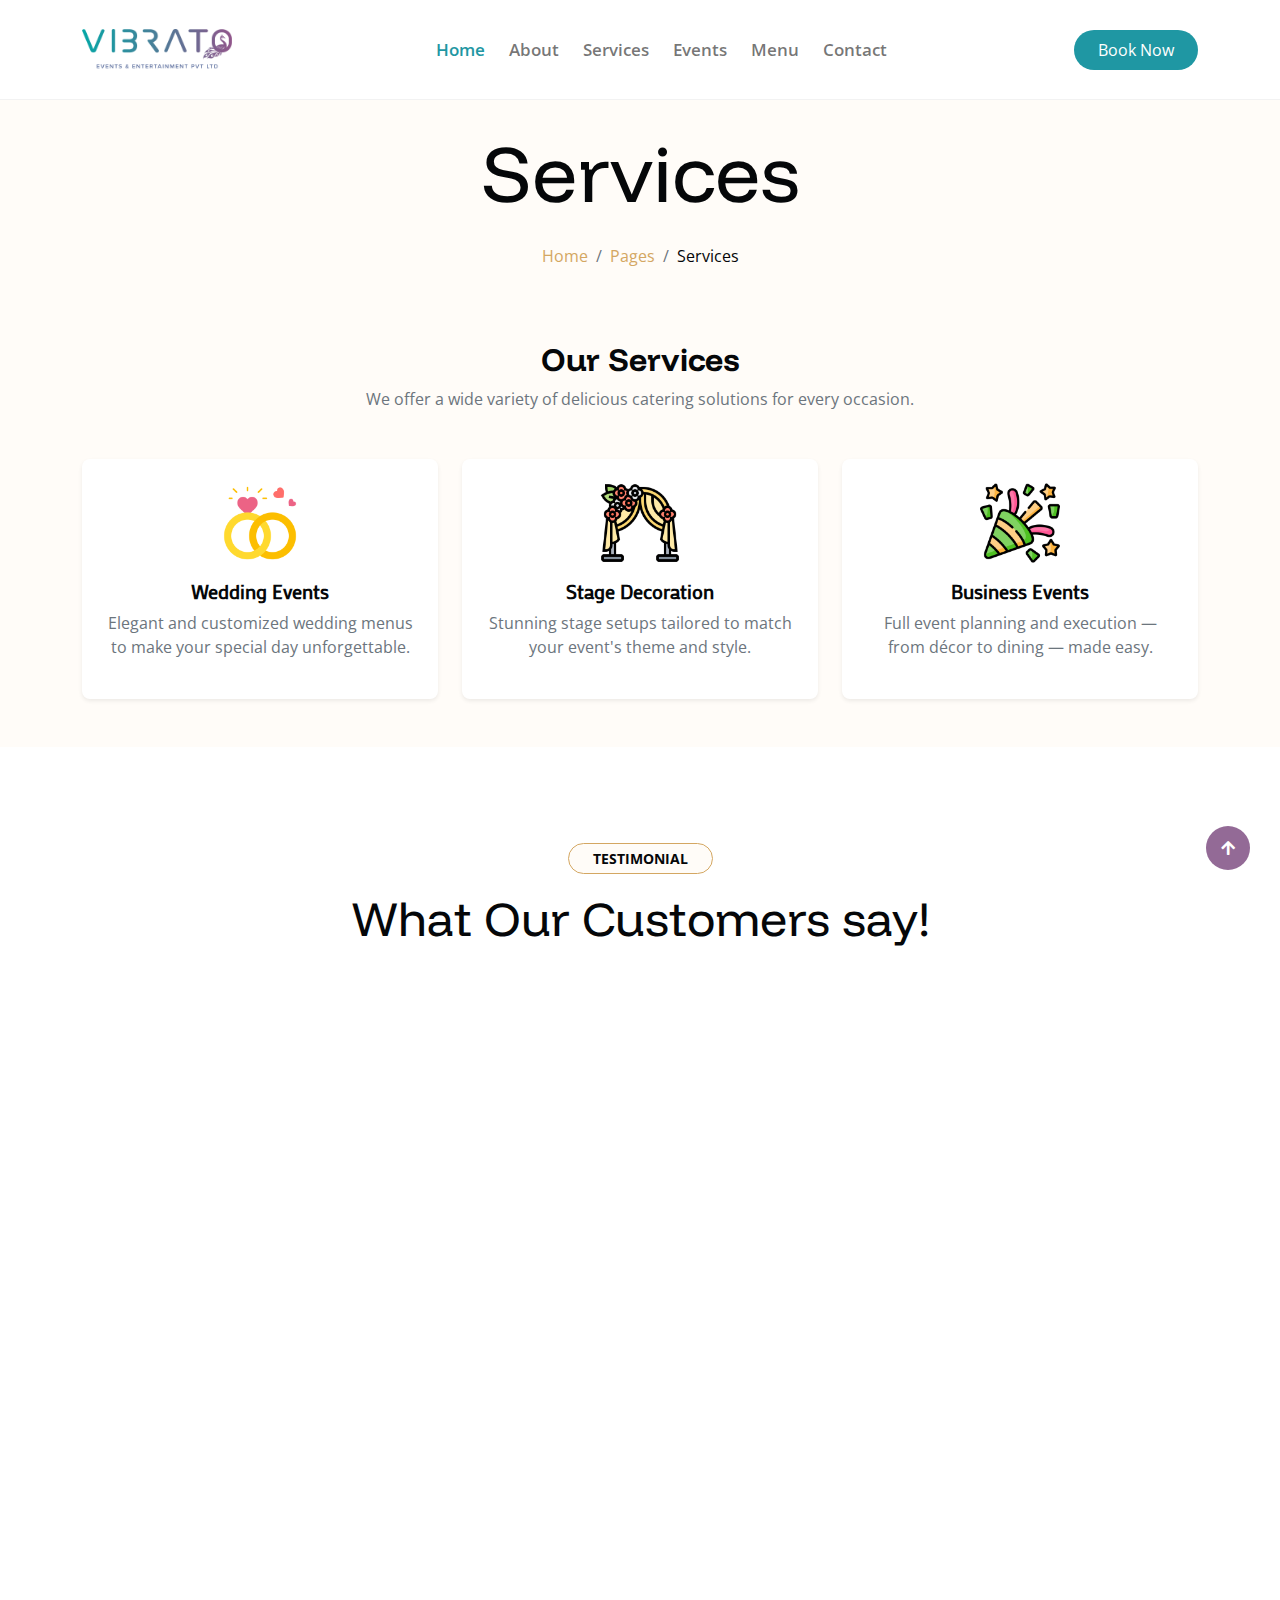
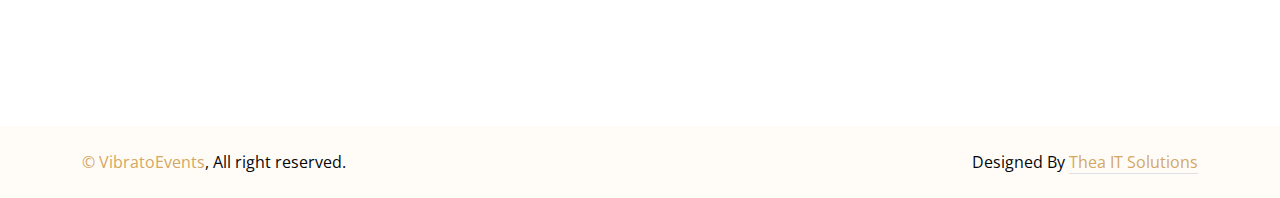
<file: service.html>
<!DOCTYPE html>
<html lang="en">

    <head>
        <meta charset="utf-8">
        <title>Vibrato Event Management</title>
        <meta content="width=device-width, initial-scale=1.0" name="viewport">
        <meta content="" name="keywords">
        <meta content="" name="description">

        <!-- Google Web Fonts -->
        <link rel="preconnect" href="https://fonts.googleapis.com">
        <link rel="preconnect" href="https://fonts.gstatic.com" crossorigin>
        <link href="https://fonts.googleapis.com/css2?family=Open+Sans:wght@400;600&family=Playball&display=swap" rel="stylesheet">

        <!-- Icon Font Stylesheet -->
        <link rel="stylesheet" href="https://use.fontawesome.com/releases/v5.15.4/css/all.css"/>
        <link href="https://cdn.jsdelivr.net/npm/bootstrap-icons@1.4.1/font/bootstrap-icons.css" rel="stylesheet">

        <!-- Libraries Stylesheet -->
        <link href="lib/animate/animate.min.css" rel="stylesheet">
        <link href="lib/lightbox/css/lightbox.min.css" rel="stylesheet">
        <link href="lib/owlcarousel/owl.carousel.min.css" rel="stylesheet">

        <!-- Customized Bootstrap Stylesheet -->
        <link href="css/bootstrap.min.css" rel="stylesheet">

        <!-- Template Stylesheet -->
        <link href="css/style.css" rel="stylesheet">
         <!-- 
    - favicon
  -->
  <link rel="shortcut icon" href="/img/32 x 23.png" type="image/svg+xml">
    </head>

    <body>

       <!-- Spinner Start -->
    <div
      id="spinner"
      class="show w-100 vh-100 bg-white position-fixed translate-middle top-50 start-50 d-flex align-items-center justify-content-center"
    >
      <div class="spinner-grow text-primary" role="status"></div>
    </div>
    <!-- Spinner End -->

    <!-- Navbar start -->
    <div class="container-fluid nav-bar">
      <div class="container">
        <nav class="navbar navbar-light navbar-expand-lg py-4">
          <a href="index.html" class="navbar-brand">
            <img
              src="/img/178 x 61_a.png"
              alt="logo"
              width="90"
            />
          </a>
          <button
            class="navbar-toggler py-2 px-3"
            type="button"
            data-bs-toggle="collapse"
            data-bs-target="#navbarCollapse"
          >
            <span class="fa fa-bars text-primary"></span>
          </button>
          <div class="collapse navbar-collapse" id="navbarCollapse">
            <div class="navbar-nav mx-auto">
              <a href="index.html" class="nav-item nav-link active">Home</a>
              <a href="/about.html" class="nav-item nav-link">About</a>
              <a href="#services" class="nav-item nav-link">Services</a>
              <a href="event.html" class="nav-item nav-link">Events</a>
              <a href="menu.html" class="nav-item nav-link">Menu</a>
              <a href="/contact.html" class="nav-item nav-link">Contact</a>
            </div>
            <a
              href="https://api.whatsapp.com/send?phone=919947447000&text=Enquiry"
              class="btns btn-primary py-2 px-4 d-none d-xl-inline-block rounded-pill"
              >Book Now</a
            >
          </div>
        </nav>
      </div>
    </div>
    <!-- Navbar End -->



        <!-- Hero Start -->
        <div class="container-fluid bg-light py-4 mt-0">
            <div class="container text-center animated bounceInDown">
                <h1 class="display-1 mb-4">Services</h1>
                <ol class="breadcrumb justify-content-center mb-0 animated bounceInDown">
                    <li class="breadcrumb-item"><a href="#">Home</a></li>
                    <li class="breadcrumb-item"><a href="#">Pages</a></li>
                    <li class="breadcrumb-item text-dark" aria-current="page">Services</li>
                </ol>
            </div>
        </div>
        <!-- Hero End -->


        <!-- Service Start -->
    <section id="services" class="py-5 bg-light">
      <div class="container">
        <div class="text-center mb-5">
          <h2 class="fw-bold" data-aos="fade-up">Our Services</h2>
          <p class="text-muted" data-aos="fade-up" data-aos-delay="100">
            We offer a wide variety of delicious catering solutions for every
            occasion.
          </p>
        </div>
        <div class="row g-4">
          <!-- Service Item 1 -->
          <div
            class="col-12 col-md-6 col-lg-4"
            data-aos="zoom-in"
            data-aos-delay="100"
          >
            <a href="/catering.html">
              <div class="card h-100 shadow-sm border-0 text-center p-4">
                <img
                  src="/img/servicon/wedding-ring.png"
                  alt="Wedding Catering"
                  class="mb-3 mx-auto img-fluid"
                  style="max-width: 80px"
                />
                <h5 class="fw-bold">Wedding Events</h5>
                <p class="text-muted">
                  Elegant and customized wedding menus to make your special day
                  unforgettable.
                </p>
              </div>
            </a>
          </div>

          <!-- Service Item 2 -->
          <div
            class="col-12 col-md-6 col-lg-4"
            data-aos="zoom-in"
            data-aos-delay="200"
          >
           <a href="/stagedecoration.html">
              <div class="card h-100 shadow-sm border-0 text-center p-4">
                <img
                  src="/img/servicon/wedding-arch.png"
                  alt="Stage Decoration"
                  class="mb-3 mx-auto img-fluid"
                  style="max-width: 80px"
                />
                <h5 class="fw-bold">Stage Decoration</h5>
                <p class="text-muted">
                  Stunning stage setups tailored to match your event's theme and
                  style.
                </p>
              </div>
           </a>
          </div>

          <!-- Service Item 3 -->
          <div
            class="col-12 col-md-6 col-lg-4"
            data-aos="zoom-in"
            data-aos-delay="300"
          >
            <a href="/eventmanagement.html">
              <div class="card h-100 shadow-sm border-0 text-center p-4">
                <img
                  src="/img/servicon/party.png"
                  alt="Event Management"
                  class="mb-3 mx-auto img-fluid"
                  style="max-width: 80px"
                />
                <h5 class="fw-bold">Business Events</h5>
                <p class="text-muted">
                  Full event planning and execution — from décor to dining — made
                  easy.
                </p>
              </div>
            </a>
          </div>
        </div>
      </div>
    </section>

    <!-- Service End -->


        <!-- Testimonial Start -->
        <div class="container-fluid py-6">
    <div class="container">
        <div class="text-center wow bounceInUp" data-wow-delay="0.1s">
            <small class="d-inline-block fw-bold text-dark text-uppercase bg-light border border-primary rounded-pill px-4 py-1 mb-3">Testimonial</small>
            <h1 class="display-5 mb-5">What Our Customers say!</h1>
        </div>

        <div class="owl-carousel owl-theme testimonial-carousel testimonial-carousel-1 mb-4 wow bounceInUp" data-wow-delay="0.1s">

            <div class="testimonial-item rounded bg-light p-4">
                <div class="d-flex mb-3 align-items-center">
                    <div class="rounded-circle bg-primary text-white d-flex justify-content-center align-items-center" style="width: 60px; height: 60px; font-weight: bold; font-size: 20px;">
                        K
                    </div>
                    <div class="position-absolute" style="top: 15px; right: 20px;">
                        <i class="fa fa-quote-right fa-2x"></i>
                    </div>
                    <div class="ps-3 my-auto">
                        <h4 class="mb-0">Krishnaja Abhilash</h4>
                    </div>
                </div>
                <div class="testimonial-content">
                    <div class="d-flex">
                        <i class="fas fa-star text-primary"></i>
                        <i class="fas fa-star text-primary"></i>
                        <i class="fas fa-star text-primary"></i>
                        <i class="fas fa-star text-primary"></i>
                        <i class="fas fa-star text-primary"></i>
                    </div>
                    <p class="fs-5 m-0 pt-3">It was a great experience to have the Vibrato team take care of every aspect of my brother's marriage...</p>
                </div>
            </div>

            <div class="testimonial-item rounded bg-light p-4">
                <div class="d-flex mb-3 align-items-center">
                    <div class="rounded-circle bg-primary text-white d-flex justify-content-center align-items-center" style="width: 60px; height: 60px; font-weight: bold; font-size: 20px;">
                        H
                    </div>
                    <div class="position-absolute" style="top: 15px; right: 20px;">
                        <i class="fa fa-quote-right fa-2x"></i>
                    </div>
                    <div class="ps-3 my-auto">
                        <h4 class="mb-0">Henna David</h4>
                    </div>
                </div>
                <div class="testimonial-content">
                    <div class="d-flex">
                        <i class="fas fa-star text-primary"></i>
                        <i class="fas fa-star text-primary"></i>
                        <i class="fas fa-star text-primary"></i>
                        <i class="fas fa-star text-primary"></i>
                        <i class="fas fa-star text-primary"></i>
                    </div>
                    <p class="fs-5 m-0 pt-3">Highly recommended!!! Food was great. Management was always responsive...</p>
                </div>
            </div>

            <div class="testimonial-item rounded bg-light p-4">
                <div class="d-flex mb-3 align-items-center">
                    <div class="rounded-circle bg-primary text-white d-flex justify-content-center align-items-center" style="width: 60px; height: 60px; font-weight: bold; font-size: 20px;">
                        A
                    </div>
                    <div class="position-absolute" style="top: 15px; right: 20px;">
                        <i class="fa fa-quote-right fa-2x"></i>
                    </div>
                    <div class="ps-3 my-auto">
                        <h4 class="mb-0">Anoop K</h4>
                    </div>
                </div>
                <div class="testimonial-content">
                    <div class="d-flex">
                        <i class="fas fa-star text-primary"></i>
                        <i class="fas fa-star text-primary"></i>
                        <i class="fas fa-star text-primary"></i>
                        <i class="fas fa-star text-primary"></i>
                        <i class="fas fa-star text-primary"></i>
                    </div>
                    <p class="fs-5 m-0 pt-3">I recently had the pleasure of using this catering service, and I couldn’t be more impressed...</p>
                </div>
            </div>

            <div class="testimonial-item rounded bg-light p-4">
                <div class="d-flex mb-3 align-items-center">
                    <div class="rounded-circle bg-primary text-white d-flex justify-content-center align-items-center" style="width: 60px; height: 60px; font-weight: bold; font-size: 20px;">
                        A
                    </div>
                    <div class="position-absolute" style="top: 15px; right: 20px;">
                        <i class="fa fa-quote-right fa-2x"></i>
                    </div>
                    <div class="ps-3 my-auto">
                        <h4 class="mb-0">Amal SP</h4>
                    </div>
                </div>
                <div class="testimonial-content">
                    <div class="d-flex">
                        <i class="fas fa-star text-primary"></i>
                        <i class="fas fa-star text-primary"></i>
                        <i class="fas fa-star text-primary"></i>
                        <i class="fas fa-star text-primary"></i>
                        <i class="fas fa-star text-primary"></i>
                    </div>
                    <p class="fs-5 m-0 pt-3">Great food and excellent service. Would recommend it to everyone.</p>
                </div>
            </div>

        </div>
    </div>
</div>

        <!-- Testimonial End -->


        <!-- Footer Start -->
        <div
      class="container-fluid footer py-4 mb-0 bg-light wow bounceInUp"
      data-wow-delay="0.1s"
    >
      <div class="container">
        <div class="row">
          <div class="col-lg-3 col-md-6">
            <div class="footer-item">
              <img
                src="/img/178 x 61_a.png"
                alt="logo"
                width="90"
              />
              <p class="lh-lg mb-4">
                Vibrato Events brings you exceptional culinary experiences
                for every occasion.
              </p>
              <div class="footer-icon d-flex">
                <a
                  class="btn btn-primary btn-sm-square me-2 rounded-circle"
                  href="https://www.facebook.com/p/Vibrato-Events-100075687623543/"
                  ><i class="fab fa-facebook-f"></i
                ></a>
                <a
                  class="btn btn-primary btn-sm-square me-2 rounded-circle"
                  href=""
                  ><i class="fab fa-twitter"></i
                ></a>
                 <a
                  href="https://www.instagram.com/Vibrato_Events_/"
                  class="btn btn-primary btn-sm-square me-2 rounded-circle"
                  ><i class="fab fa-instagram"></i
                ></a>
                <a href="#" class="btn btn-primary btn-sm-square rounded-circle"
                  ><i class="fab fa-linkedin-in"></i
                ></a>
              </div>
            </div>
          </div>
          <div class="col-lg-3 col-md-6">
            <div class="footer-item">
              <h4 class="mb-4">Our Services</h4>
              <div class="d-flex flex-column align-items-start">
                <a class="text-body mb-3" href=""
                  ><i class="fa fa-arrow-right text-primary me-2"></i>Wedding
                  Events</a
                >
                <a class="text-body mb-3" href=""
                  ><i class="fa fa-arrow-right text-primary me-2"></i
                  >Stage Decoration</a
                >
                <a class="text-body mb-3" href=""
                  ><i class="fa fa-arrow-right text-primary me-2"></i>Business Events</a
                >
              </div>
            </div>
          </div>
          <div class="col-lg-3 col-md-6">
            <div class="footer-item">
              <h4 class="mb-4">Contact Us</h4>
              <div class="d-flex flex-column align-items-start">
                <p>
                  <i class="fa fa-map-marker-alt text-primary me-2"></i>1st floor, Puthussery Galleria, Engineering college P.O, Viyyur, Pandikkavu, Cheroor, Thrissur, Kerala 680009
                </p>
                 <a href="tel:+919947447000">
                  <p>
                    <i class="fa fa-phone-alt text-primary me-2"></i> +91 994 744 7000
                  </p>
                </a>
               <a href="tel:+919061386000"><p class="ms-4">+91 906 138 6000</p></a>
                <p>
                  <i class="fas fa-envelope text-primary me-2"></i>
                  info@vibratoevents.in
                </p>
              </div>
            </div>
          </div>
        </div>
      </div>
    </div>
    <!-- Footer End -->

    <!-- Copyright Start -->
    <div class="container-fluid copyright bg-light py-4">
      <div class="container">
        <div class="row">
          <div class="col-md-6 text-center text-md-start mb-3 mb-md-0">
            <span class="text-dark"
              ><a href="#">© VibratoEvents</a>, All right reserved.</span
            >
          </div>
          <div class="col-md-6 my-auto text-center text-md-end text-dark">
            Designed By
            <a class="border-bottom" href="https://theaitsolutions.net"
              >Thea IT Solutions</a
            >
          </div>
        </div>
      </div>
    </div>
    <!-- Copyright End -->


        <!-- Back to Top -->
        <a href="#" class="btn btn-md-square btn-primary rounded-circle back-to-top"><i class="fa fa-arrow-up"></i></a>   

        
    <!-- JavaScript Libraries -->
    <script src="https://ajax.googleapis.com/ajax/libs/jquery/1.12.4/jquery.min.js"></script>
    <script src="https://cdn.jsdelivr.net/npm/bootstrap@5.0.0/dist/js/bootstrap.bundle.min.js"></script>
    <script src="lib/wow/wow.min.js"></script>
    <script src="lib/easing/easing.min.js"></script>
    <script src="lib/waypoints/waypoints.min.js"></script>
    <script src="lib/counterup/counterup.min.js"></script>
    <script src="lib/lightbox/js/lightbox.min.js"></script>
    <script src="lib/owlcarousel/owl.carousel.min.js"></script>

    <!-- Template Javascript -->
    <script src="js/main.js"></script>
    </body>

</html>
</file>
<file: css/style.css>
@import url("https://fonts.googleapis.com/css2?family=Funnel+Display:wght@300..800&display=swap");
@import url("https://fonts.googleapis.com/css2?family=Mako&display=swap");
/*** Spinner Start ***/
#spinner {
  opacity: 0;
  visibility: hidden;
  transition: opacity 0.8s ease-out, visibility 0s linear 0.5s;
  z-index: 99999;
}

#spinner.show {
  transition: opacity 0.8s ease-out, visibility 0s linear 0s;
  visibility: visible;
  opacity: 1;
}
/*** Spinner End ***/

.back-to-top {
  position: fixed;
  right: 30px;
  bottom: 30px;
  z-index: 99;
}

h1,
h2,
h3,
.h1,
.h2,
.h3 {
  font-weight: 400 !important;
  font-family: "Funnel Display", sans-serif !important;
}

h4,
h5,
h6,
.h4,
.h5,
.h6 {
  font-weight: 600 !important;
  font-family: "Mako", sans-serif !important;
}

.my-6 {
  margin-top: 6rem;
  margin-bottom: 6rem;
}

.py-6 {
  padding-top: 6rem;
  padding-bottom: 6rem;
}

.wow,
.animated {
  animation-duration: 2s !important;
}

/*** Button Start ***/
.btn.btn-primary {
  background-color: #936a96;
  border: 0;
  color: white;
}

.btn.btn-primary:hover {
  background: var(--bs-dark) !important;
  color: var(--bs-primary) !important;
}

.btn {
  font-weight: 600;
  transition: 0.5s;
}

.btn-square {
  width: 32px;
  height: 32px;
}

.btn-sm-square {
  width: 38px;
  height: 38px;
}

.btn-md-square {
  width: 44px;
  height: 44px;
}

.btn-lg-square {
  width: 56px;
  height: 56px;
}

.btn-square,
.btn-sm-square,
.btn-md-square,
.btn-lg-square {
  padding: 0;
  display: flex;
  align-items: center;
  justify-content: center;
  font-weight: normal;
}
/*** Button End ***/

/*** Navbar Start ***/
.nav-bar {
  background: rgb(255, 255, 255);
  border-bottom: 1px solid rgba(0, 0, 0, 0.05);
}

.navbar .navbar-nav .nav-link {
  padding: 10px 12px;
  font-weight: 600;
  font-size: 17px;
  transition: 0.5s;
}

.navbar .navbar-nav .nav-link:hover,
.navbar .navbar-nav .nav-link.active {
  color: var(--bs-primary);
}

.navbar .dropdown-toggle::after {
  border: none;
  content: "\f107";
  font-family: "Font Awesome 5 Free";
  font-weight: 700;
  vertical-align: middle;
  margin-left: 8px;
}

@media (min-width: 1200px) {
  .navbar .nav-item .dropdown-menu {
    display: block;
    visibility: hidden;
    top: 100%;
    transform: rotateX(-75deg);
    transform-origin: 0% 0%;
    transition: 0.5s;
    opacity: 0;
  }

  .navbar .nav-item:hover .dropdown-menu {
    transform: rotateX(0deg);
    visibility: visible;
    opacity: 1;
  }
}

.dropdown .dropdown-menu a:hover {
  background: var(--bs-primary);
  color: var(--bs-white);
}

#searchModal .modal-content {
  background-color: rgba(255, 255, 255, 0.95);
}
/*** Navbar End ***/

/*** Events Start ***/
.event .tab-class .nav-item a.active {
  background: var(--bs-primary) !important;
}

.event .event-img .event-overlay {
  position: absolute;
  width: 100%;
  height: 100%;
  top: 0;
  left: 0;
  background: rgba(255, 255, 255, 0.7);
  border-radius: 8px;
  transition: 0.5s;
  opacity: 0;
  z-index: 1;
}

.event .event-img:hover .event-overlay {
  opacity: 1;
}
/*** Events End ***/

/*** service start ***/
.service .service-item {
  position: relative;
  height: 100%;
  border-radius: 8px;
  box-shadow: 0 0 45px rgba(0, 0, 0, 0.08);
}

.service-content::after {
  position: absolute;
  content: "";
  width: 100%;
  height: 0;
  top: 0;
  left: 0;
  bottom: auto;
  background: var(--bs-primary);
  border-radius: 8px;
  transition: 1s;
}

.service-item:hover .service-content::after {
  height: 100%;
  opacity: 1;
}

.service-item .service-content-icon {
  position: relative;
  z-index: 2;
}

.service-item .service-content-icon i,
.service-item .service-content-icon p {
  transition: 1s;
}

.service-item:hover .service-content-icon i {
  color: var(--bs-dark) !important;
}

.service-item:hover .service-content-icon p {
  color: var(--bs-white);
}

.service-item:hover .service-content-icon a.btn-primary {
  background: var(--bs-white);
  color: var(--bs-dark);
}

.service-item .service-content-icon a.btn-primary {
  transition: 1s !important;
}
/*** Services End ***/

/*** Menu Start ***/
.menu .nav-item a.active {
  background: var(--bs-primary) !important;
}

.menu .menu-item .border-bottom {
  border-bottom-style: dashed !important;
}
/*** Menu End ***/

/*** Youtube Video start ***/
.video {
  position: relative;
  height: 100%;
  min-height: 400px;
  background: linear-gradient(
      rgba(254, 218, 154, 0.1),
      rgba(254, 218, 154, 0.1)
    ),
    url(../img/fact.jpg);
  background-position: center center;
  background-repeat: no-repeat;
  background-size: cover;
  border-radius: 8px;
}

.video .btn-play {
  position: absolute;
  z-index: 3;
  top: 50%;
  left: 50%;
  transform: translateX(-50%) translateY(-50%);
  box-sizing: content-box;
  display: block;
  width: 32px;
  height: 44px;
  border-radius: 50%;
  border: none;
  outline: none;
  padding: 18px 20px 18px 28px;
}

.video .btn-play:before {
  content: "";
  position: absolute;
  z-index: 0;
  left: 50%;
  top: 50%;
  transform: translateX(-50%) translateY(-50%);
  display: block;
  width: 100px;
  height: 100px;
  background: var(--bs-primary);
  border-radius: 50%;
  animation: pulse-border 1500ms ease-out infinite;
}

.video .btn-play:after {
  content: "";
  position: absolute;
  z-index: 1;
  left: 50%;
  top: 50%;
  transform: translateX(-50%) translateY(-50%);
  display: block;
  width: 100px;
  height: 100px;
  background: var(--bs-white);
  border-radius: 50%;
  transition: all 200ms;
}

.video .btn-play img {
  position: relative;
  z-index: 3;
  max-width: 100%;
  width: auto;
  height: auto;
}

.video .btn-play span {
  display: block;
  position: relative;
  z-index: 3;
  width: 0;
  height: 0;
  border-left: 32px solid var(--bs-dark);
  border-top: 22px solid transparent;
  border-bottom: 22px solid transparent;
}

@keyframes pulse-border {
  0% {
    transform: translateX(-50%) translateY(-50%) translateZ(0) scale(1);
    opacity: 1;
  }

  100% {
    transform: translateX(-50%) translateY(-50%) translateZ(0) scale(1.5);
    opacity: 0;
  }
}

#videoModal {
  z-index: 99999;
}

#videoModal .modal-dialog {
  position: relative;
  max-width: 800px;
  margin: 60px auto 0 auto;
}

#videoModal .modal-body {
  position: relative;
  padding: 0px;
}

#videoModal .close {
  position: absolute;
  width: 30px;
  height: 30px;
  right: 0px;
  top: -30px;
  z-index: 999;
  font-size: 30px;
  font-weight: normal;
  color: #ffffff;
  background: #000000;
  opacity: 1;
}
/*** Youtube Video End ***/

/*** Blog Start ***/
.blog-item {
  position: relative;
}

.blog-item img {
  transition: 0.5s;
}

.blog-item:hover img {
  transform: scale(1.3);
}

.blog-item .blog-content {
  position: relative;
  transform: translateY(-50%);
  box-shadow: 0 0 45px rgba(0, 0, 0, 0.08);
}

.blog-item .blog-content a.btn h5 {
  transition: 0.5s;
}

.blog-item:hover .blog-content a.btn h5 {
  color: var(--bs-primary) !important;
}
/*** Blog End ***/

/*** Team Start ***/
.team-item {
  width: 100%;
  height: 100%;
  position: relative;
}

.team-item .team-icon {
  position: absolute;
  top: 0;
  right: 0;
}

.team-item .team-icon .share-link {
  opacity: 0;
  transition: 0.9s;
}

.team-item:hover .share-link {
  opacity: 1;
}

.team-item .team-content {
  transition: 0.9s;
}

.team-item:hover .team-content {
  background: var(--bs-primary) !important;
  color: var(--bs-dark) !important;
}

.team-item .team-content h4,
.team-item .team-content p {
  transition: 0.5s;
}

.team-item:hover .team-content h4 {
  color: var(--bs-dark) !important;
}

.team-item:hover .team-content p {
  color: var(--bs-white);
}
/*** Team End ***/

/*** testimonial Start ***/
.testimonial-item {
  border: 1px solid var(--bs-primary);
  padding: 20px 20px;
}

.testimonial-carousel .owl-item img {
  width: 100px;
  height: 100px;
}

.testimonial-carousel.owl-rtl .testimonial-item {
  direction: ltr !important;
}
/*** testimonial End ***/

/*** Contact start ***/
.contact-form {
  box-shadow: 0 0 45px rgba(0, 0, 0, 0.08);
}

/*** Contact End ***/

/*** Footer Start ***/
.footer .footer-item a.text-body:hover {
  color: var(--bs-primary) !important;
}
/*** Footer End ***/

/* card */
/* From Uiverse.io by alexruix */ 
.cardx {
 --background: linear-gradient(to left, #f7ba2b 0%, #ea5358 100%);
 width: 300px;
 height: 254px;
 padding: 5px;
 margin-right: 50px;
 border-radius: 1rem;
 overflow: visible;
 background: #f7ba2b;
 background: var(--background);
 position: relative;
 z-index: 1;
}

.cardx::after {
 position: absolute;
 content: "";
 top: 30px;
 left: 0;
 right: 0;
 z-index: -1;
 height: 100%;
 width: 100%;
 transform: scale(0.8);
 filter: blur(25px);
 background: #f7ba2b;
 background: var(--background);
 transition: opacity .5s;
}

.cardx-info {
 --color: #181818;
 background: var(--color);
 color: var(--color);
}



/*Hover*/
.cardx:hover::after {
 opacity: 0;
}

.cardx:hover .cardx-info {
 color: #f7ba2b;
 transition: color 1s;
}
/* Back to wa */
.back-to-wa {
  width: 50px;
  height: 50px;
  padding: 8px;
  line-height: 40px;
  margin-bottom: 30px;
  background-color: rgb(0, 178, 0);
  -webkit-box-shadow: 0px 0px 5px rgba(0, 0, 0, 0.2);
          box-shadow: 0px 0px 5px rgba(0, 0, 0, 0.2);
  text-align: center;
  -webkit-box-pack: center;
      -ms-flex-pack: center;
          justify-content: center;
  -webkit-box-align: center;
      -ms-flex-align: center;
          align-items: center;
  border-radius: 50px;
  position: fixed;
  right: 30px;
  bottom: 40px;
  z-index: 99;
  color:white;
}
.back-to-wa:hover {
  color: green;
  background: var(--bs-primary);
}
@keyframes shine {
    0% {left: -100px}
    20% {left: 100%}
    100% {left: 100%}
}
.btns:before {
    content: '';
    position: absolute;
    width: 100px;
    height: 100%;
    background-image: linear-gradient(
        120deg,
        rgba(255,255,255, 0) 30%,
        rgba(255,255,255, .8),
        rgba(255,255,255, 0) 70%
    );
    top: 0;
    left: -100px;
    animation: shine 3s infinite linear; /* Animation */
}
.btns {
  color: white;
    border: none;
    border-radius: 1px;
    padding: 5px 20px;
    background: var(--bs-primary);
    position: relative;
    overflow: hidden;
}
.btns:hover{
  background: black;
  color: var(--bs-primary);
}

.navbar-brand img{
  width:150px;
}
</file>
